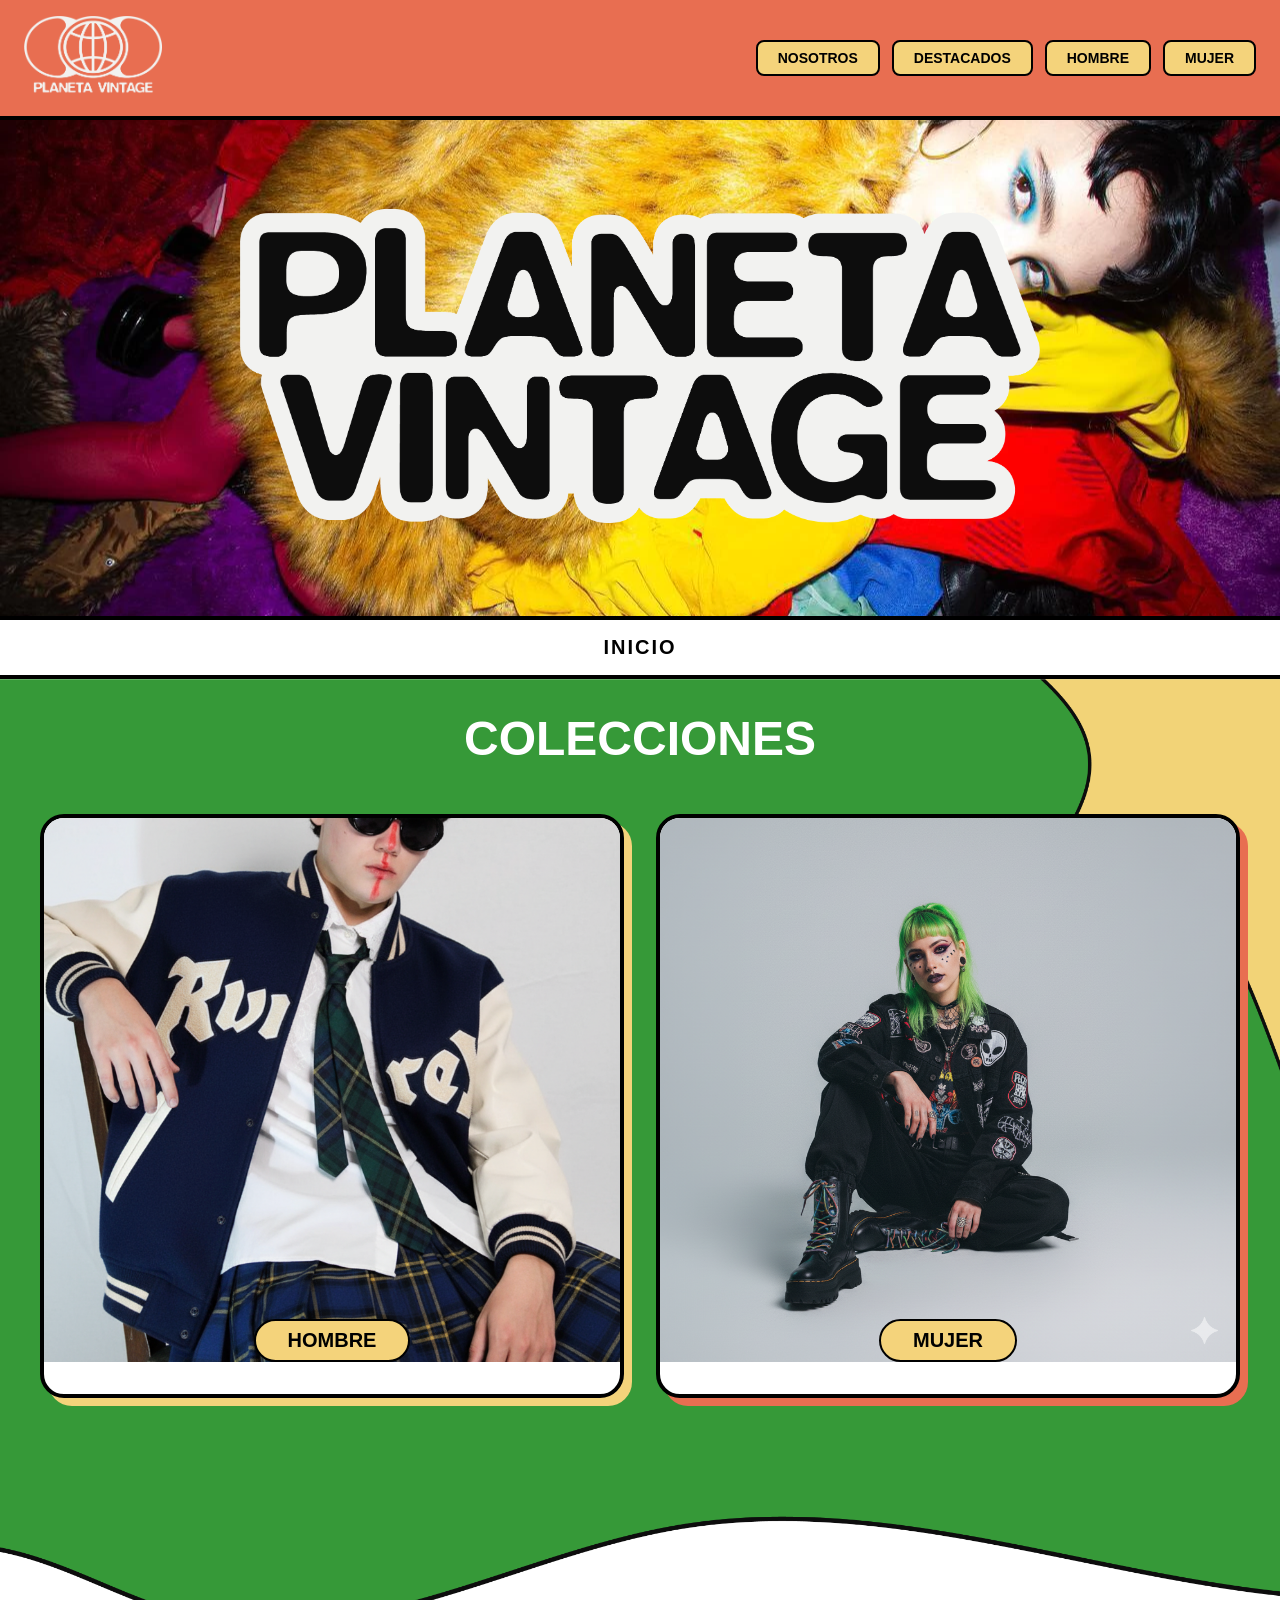
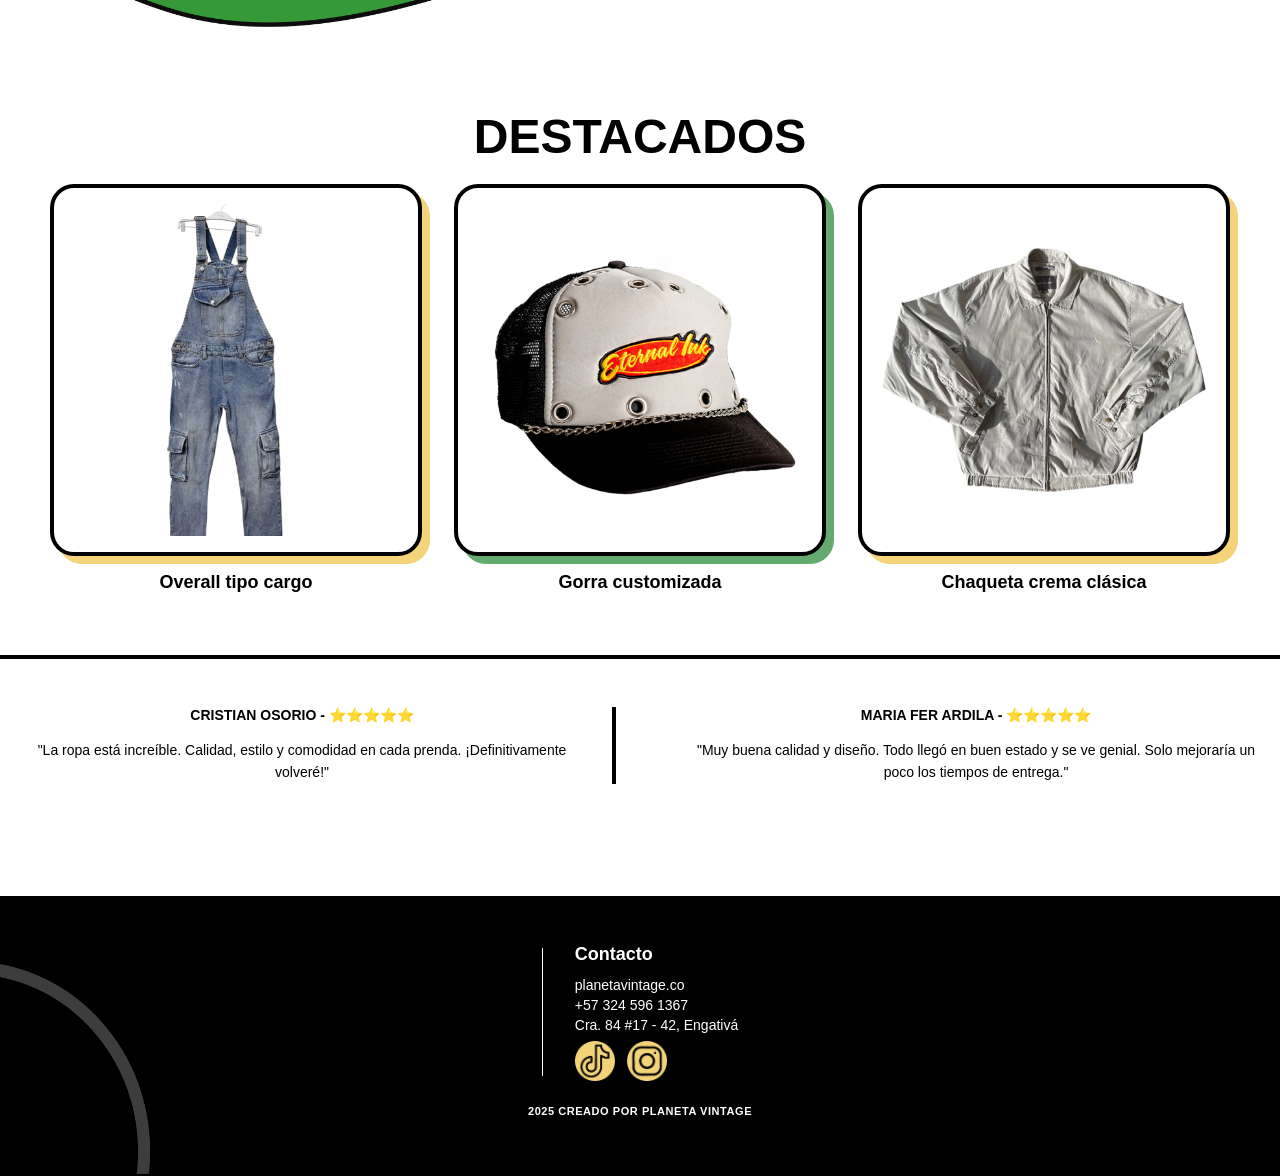
<file: index.html>
<!DOCTYPE html>
<html lang="es">
<head>
    <meta charset="UTF-8">
    <meta name="viewport" content="width=device-width, initial-scale=1.0">
    <title>Planeta Vintage - Moda Consciente</title>
    <link rel="stylesheet" href="estilos.css">
</head>
<body>
    <!-- Header -->
    <header class="header">
        <div class="container">
            <a href="index.html" class="logo">
                <img src="imagenes/logo-header.png" alt="Planeta Vintage">
            </a>
            <nav class="nav-desktop">
                <a href="nosotros.html" class="btn-menu">NOSOTROS</a>
                <a href="destacados.html" class="btn-menu">DESTACADOS</a>
                <a href="hombre.html" class="btn-menu">HOMBRE</a>
                <a href="mujer.html" class="btn-menu">MUJER</a>
            </nav>
            <button class="menu-mobile" onclick="toggleMenu()">☰</button>
        </div>
        <nav class="nav-mobile" id="navMobile">
            <a href="nosotros.html" class="btn-menu">NOSOTROS</a>
            <a href="destacados.html" class="btn-menu">DESTACADOS</a>
            <a href="hombre.html" class="btn-menu">HOMBRE</a>
            <a href="mujer.html" class="btn-menu">MUJER</a>
        </nav>
    </header>

    <!-- Hero Section -->
    <section class="hero">
        <div class="hero-content">
            <img src="imagenes/planeta-vintage-logo.png" alt="Planeta Vintage" class="hero-logo">
            <img src="imagenes/smiley-face.png" alt="Smiley" class="smiley-decoration">
            <img src="imagenes/laptop-hands.png" alt="Laptop" class="laptop-decoration">
        </div>
    </section>

    <!-- INICIO Button -->
    <div class="inicio-section">
        <button class="inicio-btn">INICIO</button>
    </div>

    <!-- Colecciones Section -->
    <section class="colecciones-section">
        <h2 class="section-title-white">COLECCIONES</h2>
        <div class="collection-grid">
            <a href="hombre.html" class="collection-card yellow-shadow">
                <img src="imagenes/hombre-vintage.png" alt="Colección Hombre">
                <span class="collection-label">HOMBRE</span>
            </a>
            <a href="mujer.html" class="collection-card orange-shadow">
                <img src="imagenes/mujer-vintage.png" alt="Colección Mujer">
                <span class="collection-label">MUJER</span>
            </a>
        </div>
    </section>

    <!-- Destacados Section -->
    <section class="destacados-section">
        <h2 class="section-title">DESTACADOS</h2>
        <div class="products-grid">
            <a href="producto.html?id=1" class="product-card">
                <div class="product-image yellow-shadow">
                    <img src="imagenes/overall-cargo-1.webp" alt="Overall tipo cargo">
                </div>
                <h3 class="product-name">Overall tipo cargo</h3>
            </a>
            <a href="producto.html?id=2" class="product-card">
                <div class="product-image green-shadow">
                    <img src="imagenes/gorra-customizada.webp" alt="Gorra customizada">
                </div>
                <h3 class="product-name">Gorra customizada</h3>
            </a>
            <a href="producto.html?id=3" class="product-card">
                <div class="product-image yellow-shadow">
                    <img src="imagenes/chaqueta-crema-1.png" alt="Chaqueta crema clásica">
                </div>
                <h3 class="product-name">Chaqueta crema clásica</h3>
            </a>
        </div>
    </section>

    <!-- Testimonials Section -->
    <section class="testimonials-section">
        <div class="testimonials-grid">
            <div class="testimonial">
                <p class="testimonial-name">CRISTIAN OSORIO - ⭐⭐⭐⭐⭐</p>
                <p class="testimonial-text">"La ropa está increíble. Calidad, estilo y comodidad en cada prenda. ¡Definitivamente volveré!"</p>
            </div>
            <div class="testimonial">
                <p class="testimonial-name">MARIA FER ARDILA - ⭐⭐⭐⭐⭐</p>
                <p class="testimonial-text">"Muy buena calidad y diseño. Todo llegó en buen estado y se ve genial. Solo mejoraría un poco los tiempos de entrega."</p>
            </div>
        </div>
    </section>

    <!-- Footer -->
    <footer class="footer">
        <div class="footer-content">
            <img src="imagenes/globe-icon.png" alt="Globe" class="globe-decoration">
            <div class="footer-info">
                <div class="divider-line"></div>
                <div class="contact-info">
                    <h3 class="footer-title">Contacto</h3>
                    <p>planetavintage.co</p>
                    <p>+57 324 596 1367</p>
                    <p>Cra. 84 #17 - 42, Engativá</p>
                    <div class="social-icons">
                        <img src="imagenes/tiktok-icon.png" alt="TikTok">
                        <img src="imagenes/instagram-icon.png" alt="Instagram">
                    </div>
                </div>
            </div>
            <div class="footer-copyright">
                2025 CREADO POR PLANETA VINTAGE
            </div>
        </div>
    </footer>

    <script src="scripts.js"></script>
</body>
</html>
</file>
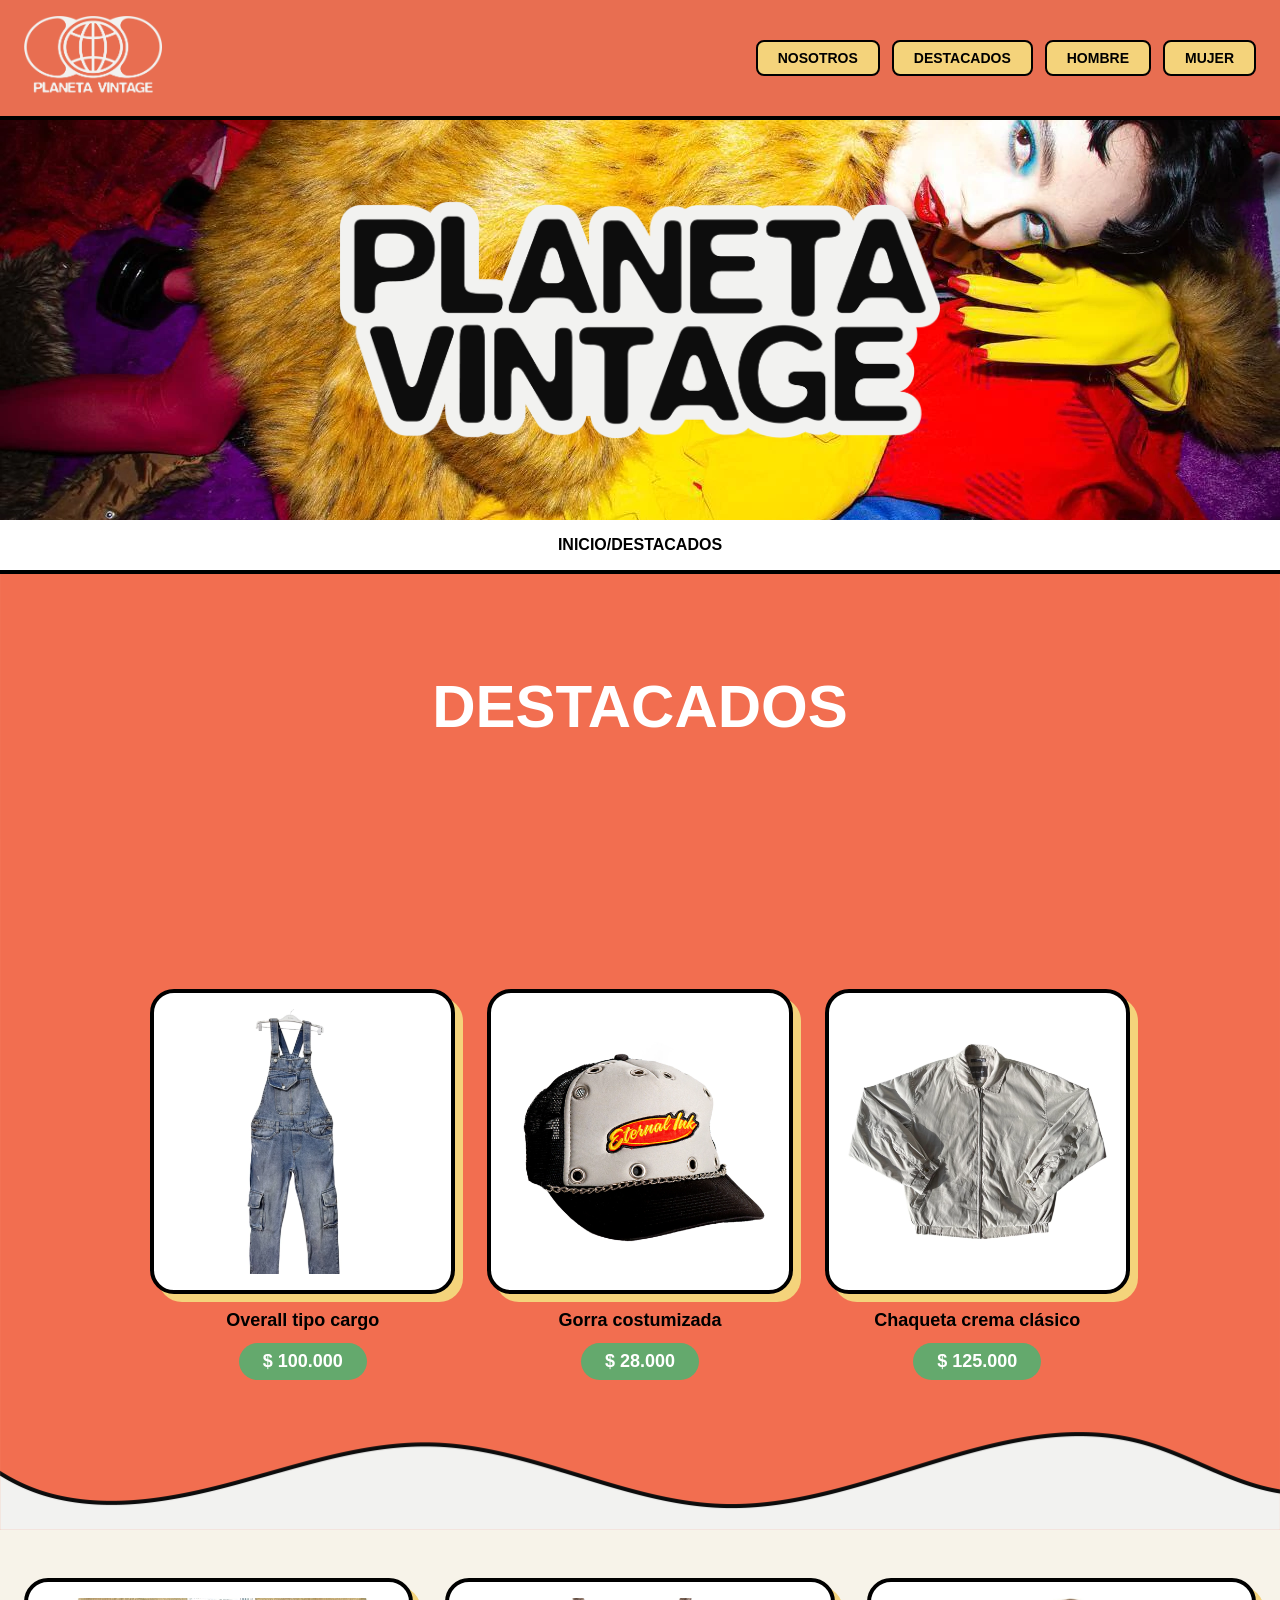
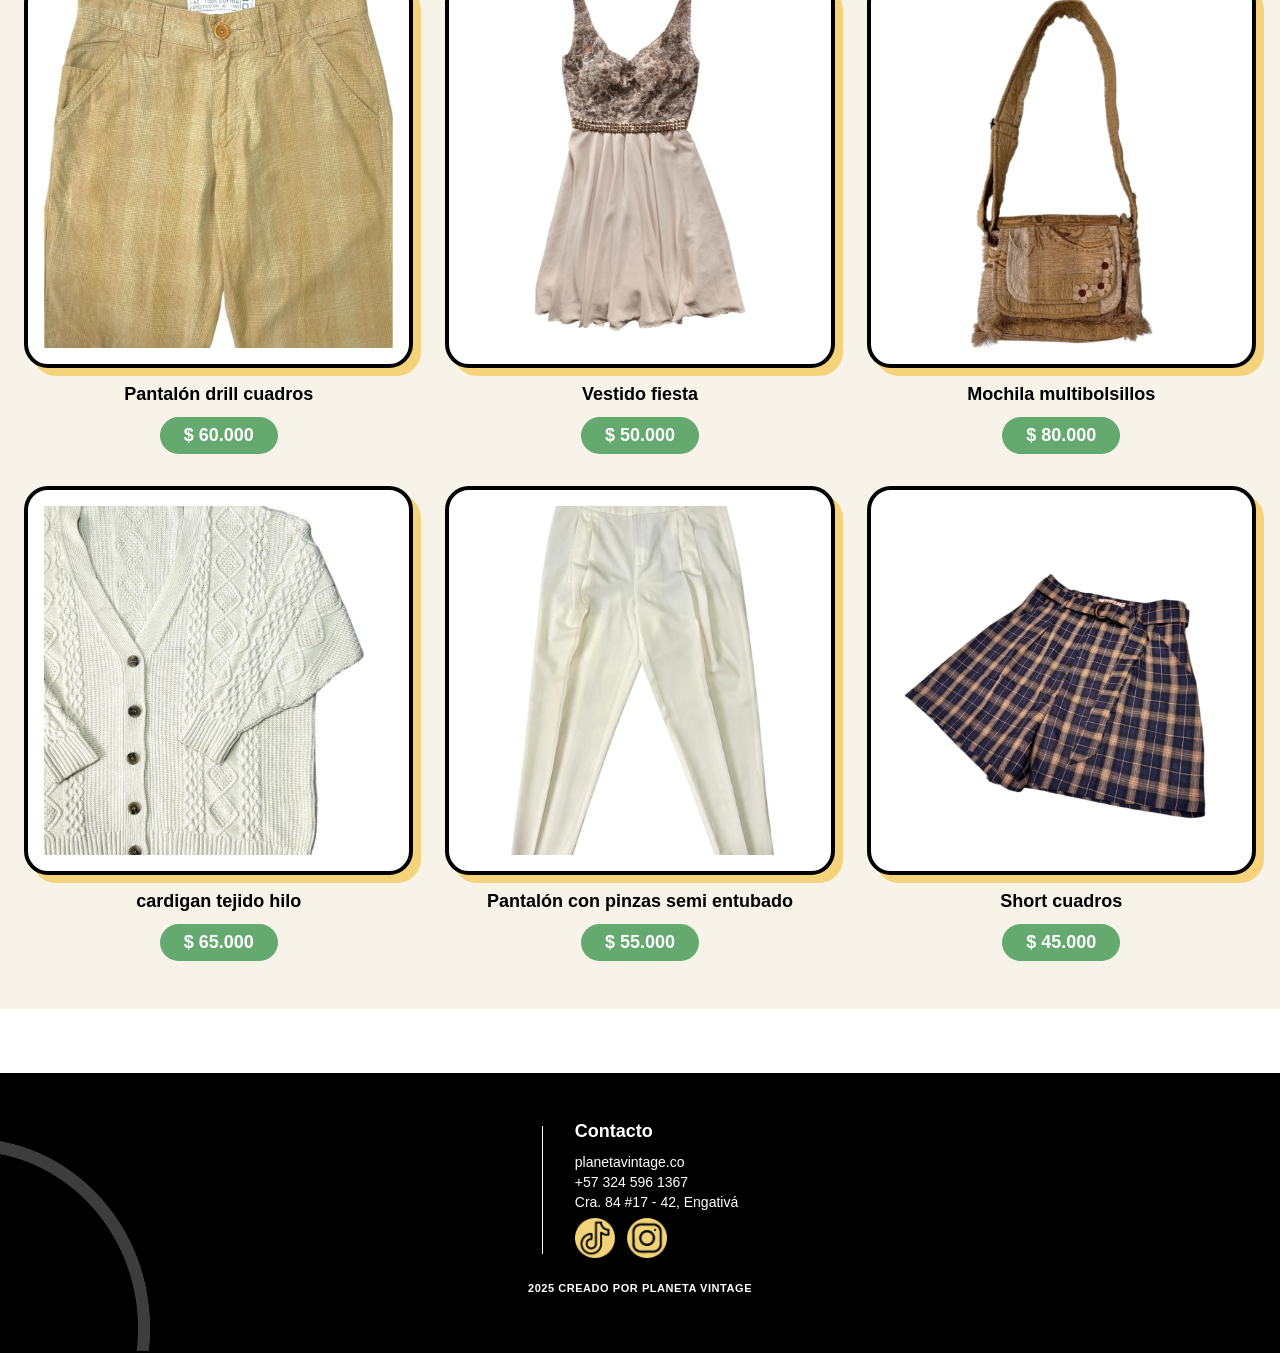
<file: destacados.html>
<!DOCTYPE html>
<html lang="es">
<head>
    <meta charset="UTF-8">
    <meta name="viewport" content="width=device-width, initial-scale=1.0">
    <title>Destacados - Planeta Vintage</title>
    <link rel="stylesheet" href="estilos.css">
</head>
<body>
    <!-- Header -->
    <header class="header">
        <div class="container">
            <a href="index.html" class="logo">
                <img src="imagenes/logo-header.png" alt="Planeta Vintage">
            </a>
            <nav class="nav-desktop">
                <a href="nosotros.html" class="btn-menu">NOSOTROS</a>
                <a href="destacados.html" class="btn-menu">DESTACADOS</a>
                <a href="hombre.html" class="btn-menu">HOMBRE</a>
                <a href="mujer.html" class="btn-menu">MUJER</a>
            </nav>
            <button class="menu-mobile" onclick="toggleMenu()">☰</button>
        </div>
        <nav class="nav-mobile" id="navMobile">
            <a href="nosotros.html" class="btn-menu">NOSOTROS</a>
            <a href="destacados.html" class="btn-menu">DESTACADOS</a>
            <a href="hombre.html" class="btn-menu">HOMBRE</a>
            <a href="mujer.html" class="btn-menu">MUJER</a>
        </nav>
    </header>

    <!-- Hero Section -->
    <section class="hero-featured">
        <img src="imagenes/hero-destacados.webp" alt="Planeta Vintage">
        <img src="imagenes/logo-planeta-vintage.png" alt="Planeta Vintage Logo" class="hero-logo-overlay">
    </section>

    <!-- Breadcrumb -->
    <div class="breadcrumb">
        <p>INICIO/DESTACADOS</p>
    </div>

    <!-- Red Wave Section -->
    <section class="red-wave-section">
        <h1 class="main-title">DESTACADOS</h1>
    </section>

    <!-- Products Grid First 3 -->
    <section class="featured-products-coral">
        <div class="products-grid">
            <a href="producto.html?id=1" class="product-card">
                <div class="product-image yellow-shadow">
                    <img src="imagenes/overall-cargo.webp" alt="Overall tipo cargo">
                </div>
                <h3 class="product-name">Overall tipo cargo</h3>
                <div class="price-tag">$ 100.000</div>
            </a>
            <a href="producto.html?id=2" class="product-card">
                <div class="product-image yellow-shadow">
                    <img src="imagenes/gorra-customizada.webp" alt="Gorra costumizada">
                </div>
                <h3 class="product-name">Gorra costumizada</h3>
                <div class="price-tag">$ 28.000</div>
            </a>
            <a href="producto.html?id=3" class="product-card">
                <div class="product-image yellow-shadow">
                    <img src="imagenes/chaqueta-bomber.webp" alt="Chaqueta crema clásico">
                </div>
                <h3 class="product-name">Chaqueta crema clásico</h3>
                <div class="price-tag">$ 125.000</div>
            </a>
        </div>
    </section>

    <!-- Products Grid Remaining -->
    <section class="products-section">
        <div class="products-grid">
            <a href="producto.html?id=4" class="product-card">
                <div class="product-image yellow-shadow">
                    <img src="imagenes/drill-cuadros-1.webp" alt="Pantalón drill cuadros">
                </div>
                <h3 class="product-name">Pantalón drill cuadros</h3>
                <div class="price-tag">$ 60.000</div>
            </a>
            <a href="producto.html?id=5" class="product-card">
                <div class="product-image yellow-shadow">
                    <img src="imagenes/vestido-fiesta-1.webp" alt="Vestido fiesta">
                </div>
                <h3 class="product-name">Vestido fiesta</h3>
                <div class="price-tag">$ 50.000</div>
            </a>
            <a href="producto.html?id=6" class="product-card">
                <div class="product-image yellow-shadow">
                    <img src="imagenes/bolso-multibolsillos-1.webp" alt="Mochila multibolsillos">
                </div>
                <h3 class="product-name">Mochila multibolsillos</h3>
                <div class="price-tag">$ 80.000</div>
            </a>
            <a href="producto.html?id=7" class="product-card">
                <div class="product-image yellow-shadow">
                    <img src="imagenes/cardigan-blanco-1.webp" alt="cardigan tejido hilo">
                </div>
                <h3 class="product-name">cardigan tejido hilo</h3>
                <div class="price-tag">$ 65.000</div>
            </a>
            <a href="producto.html?id=8" class="product-card">
                <div class="product-image yellow-shadow">
                    <img src="imagenes/pantalon-pinzas-1.webp" alt="Pantalón con pinzas semi entubado">
                </div>
                <h3 class="product-name">Pantalón con pinzas semi entubado</h3>
                <div class="price-tag">$ 55.000</div>
            </a>
            <a href="producto.html?id=9" class="product-card">
                <div class="product-image yellow-shadow">
                    <img src="imagenes/short-cuadros-1.webp" alt="Short cuadros">
                </div>
                <h3 class="product-name">Short cuadros</h3>
                <div class="price-tag">$ 45.000</div>
            </a>
        </div>
    </section>

    <!-- Footer -->
    <footer class="footer">
        <div class="footer-content">
            <img src="imagenes/globe-icon.png" alt="Globe" class="globe-decoration">
            <div class="footer-info">
                <div class="divider-line"></div>
                <div class="contact-info">
                    <h3 class="footer-title">Contacto</h3>
                    <p>planetavintage.co</p>
                    <p>+57 324 596 1367</p>
                    <p>Cra. 84 #17 - 42, Engativá</p>
                    <div class="social-icons">
                        <img src="imagenes/tiktok-icon.png" alt="TikTok">
                        <img src="imagenes/instagram-icon.png" alt="Instagram">
                    </div>
                </div>
            </div>
            <div class="footer-copyright">
                2025 CREADO POR PLANETA VINTAGE
            </div>
        </div>
    </footer>

    <script src="scripts.js"></script>
</body>
</html>
</file>
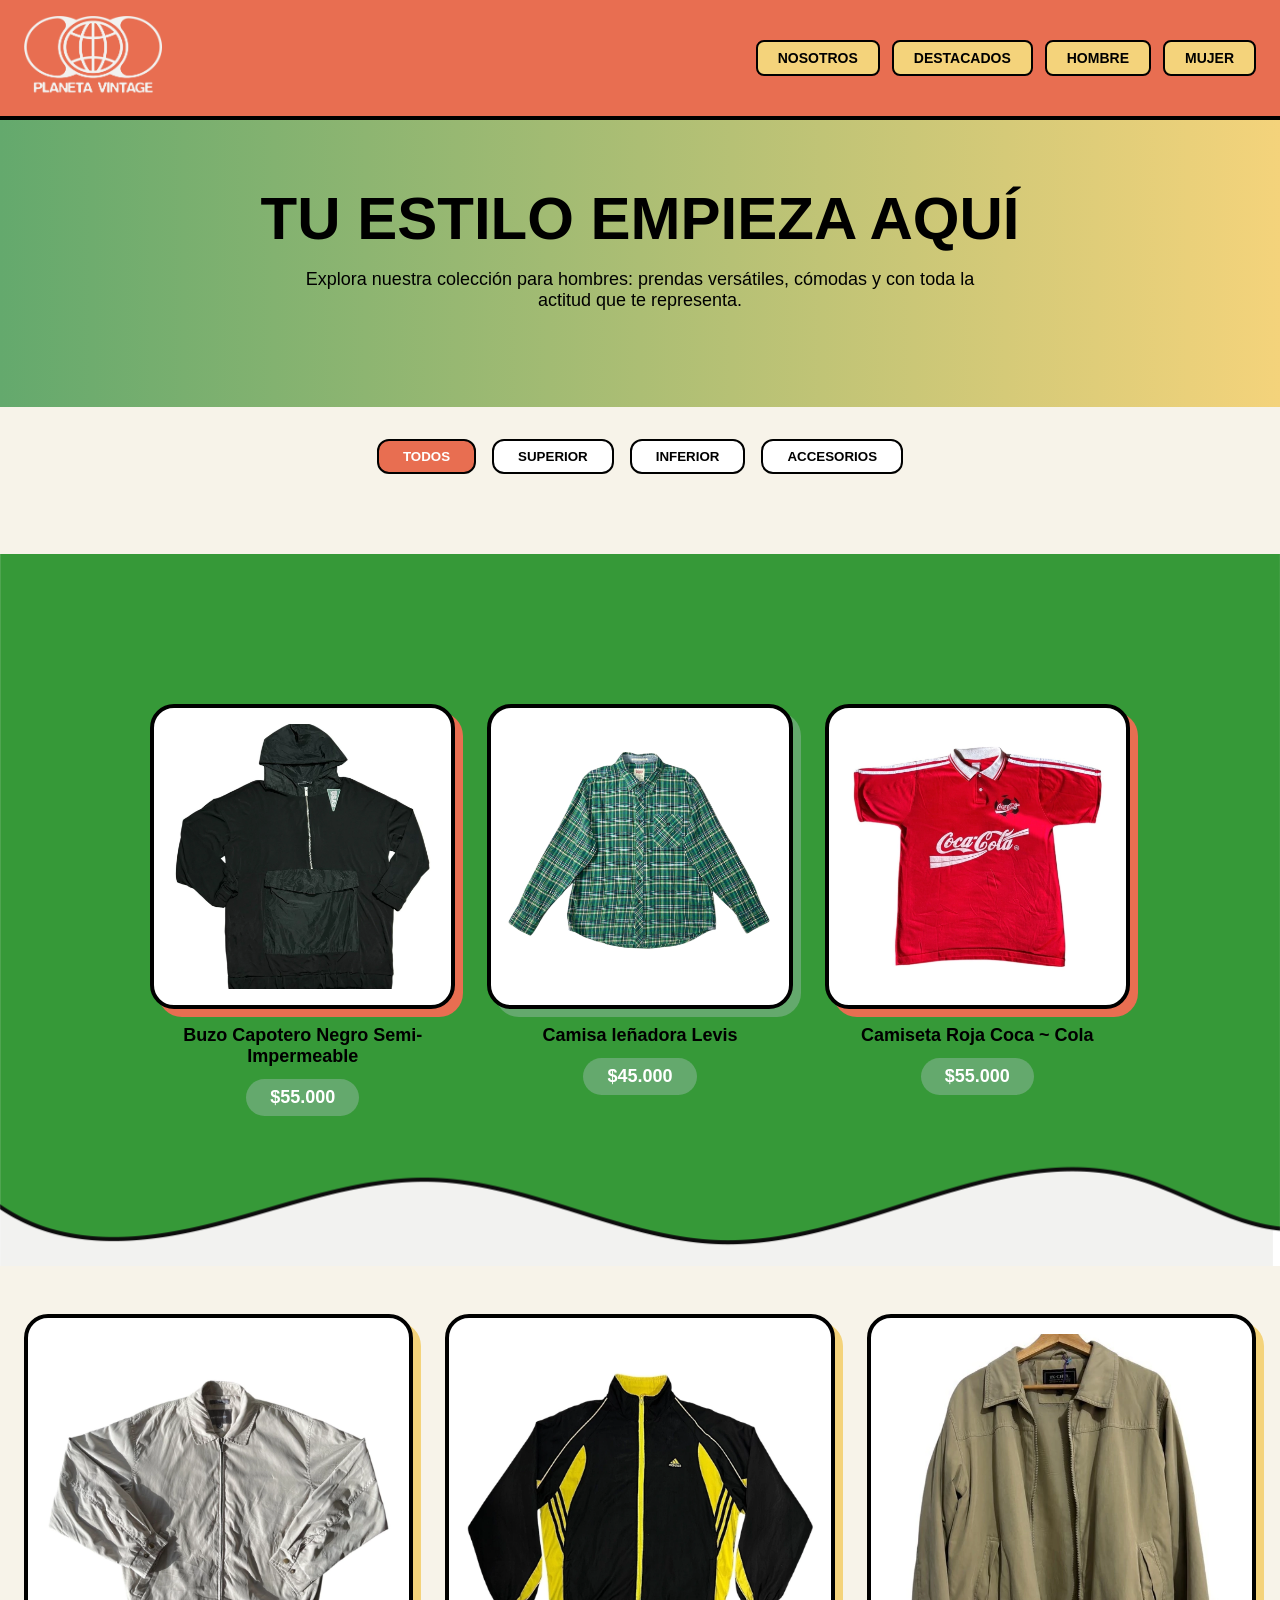
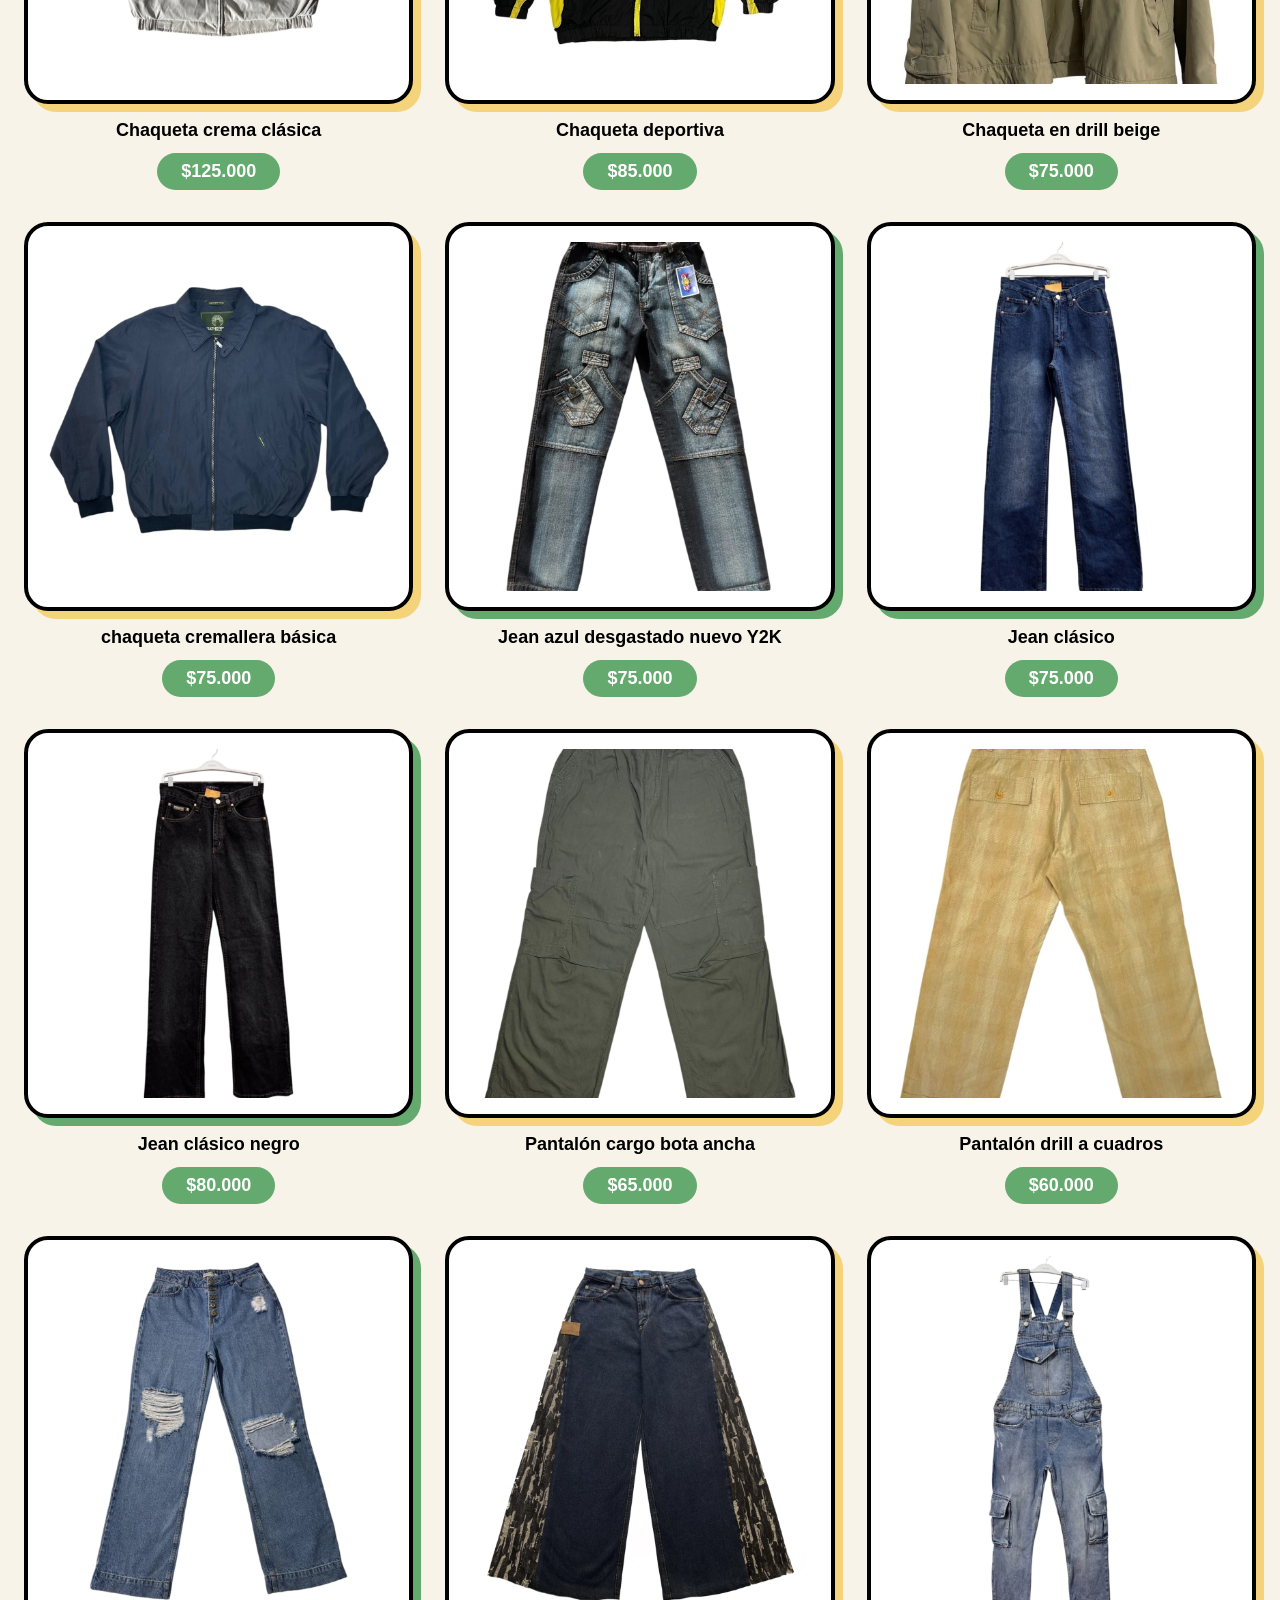
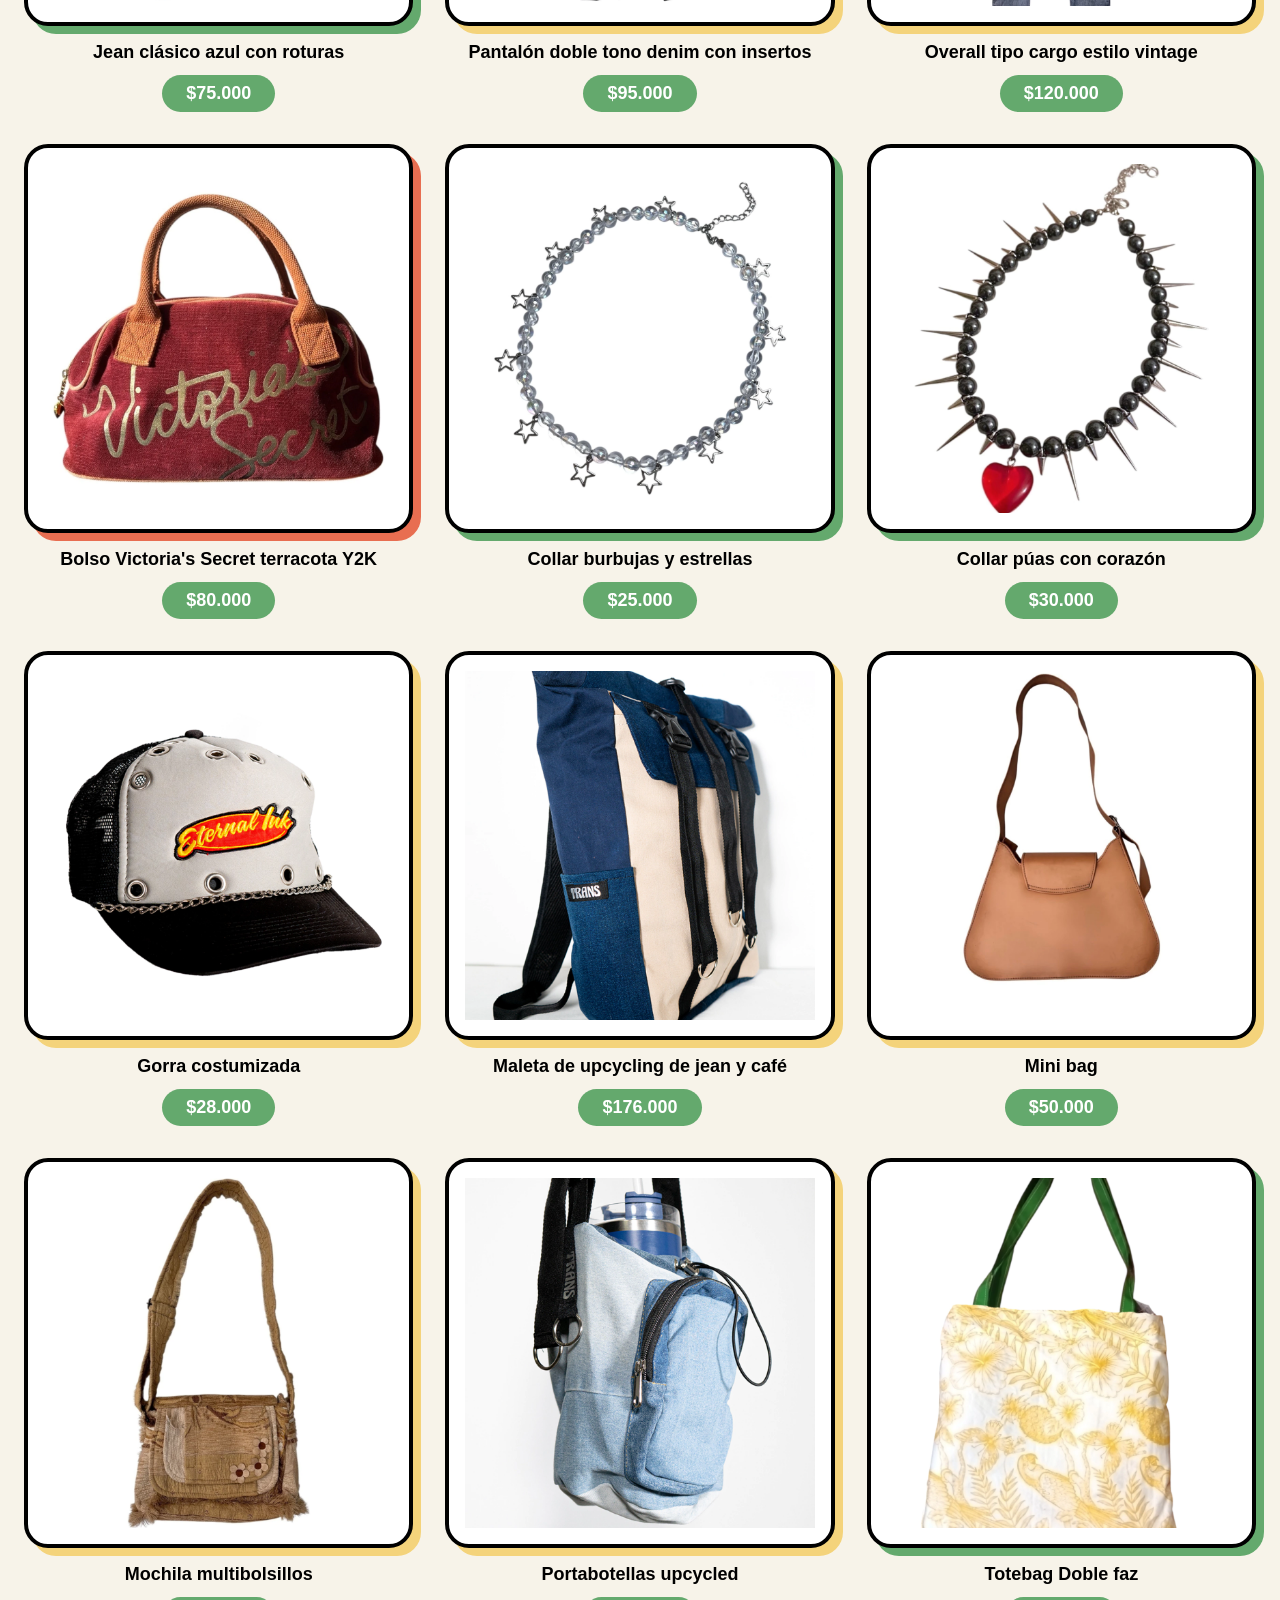
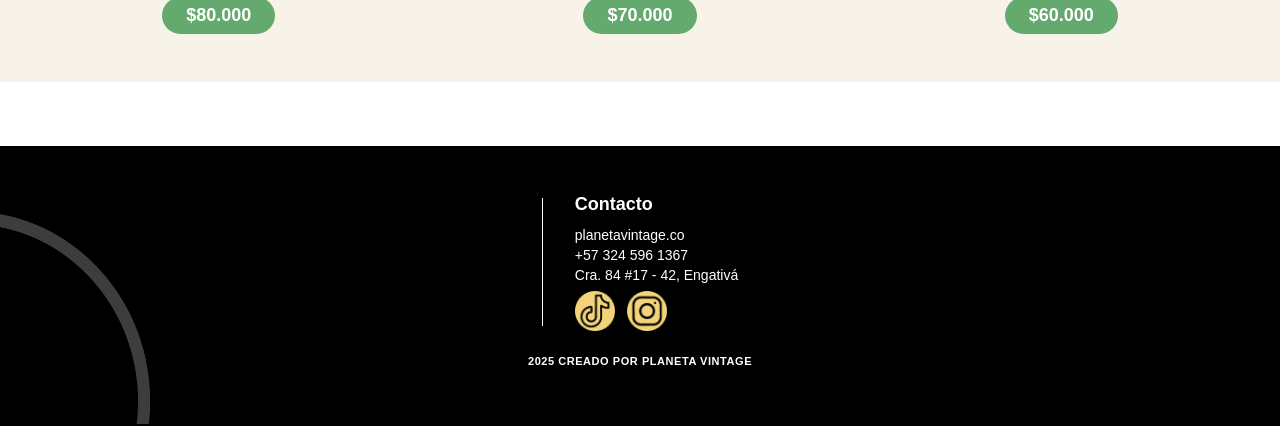
<file: hombre.html>
<!DOCTYPE html>
<html lang="es">
<head>
    <meta charset="UTF-8">
    <meta name="viewport" content="width=device-width, initial-scale=1.0">
    <title>Hombre - Planeta Vintage</title>
    <link rel="stylesheet" href="estilos.css">
</head>
<body>
    <!-- Header -->
    <header class="header">
        <div class="container">
            <a href="index.html" class="logo">
                <img src="imagenes/logo-header.png" alt="Planeta Vintage">
            </a>
            <nav class="nav-desktop">
                <a href="nosotros.html" class="btn-menu">NOSOTROS</a>
                <a href="destacados.html" class="btn-menu">DESTACADOS</a>
                <a href="hombre.html" class="btn-menu">HOMBRE</a>
                <a href="mujer.html" class="btn-menu">MUJER</a>
            </nav>
            <button class="menu-mobile" onclick="toggleMenu()">☰</button>
        </div>
        <nav class="nav-mobile" id="navMobile">
            <a href="nosotros.html" class="btn-menu">NOSOTROS</a>
            <a href="destacados.html" class="btn-menu">DESTACADOS</a>
            <a href="hombre.html" class="btn-menu">HOMBRE</a>
            <a href="mujer.html" class="btn-menu">MUJER</a>
        </nav>
    </header>

    <!-- Hero Section -->
    <section class="hero-category green-yellow-gradient">
        <h1 class="category-title">TU ESTILO EMPIEZA AQUÍ</h1>
        <p class="category-description">Explora nuestra colección para hombres: prendas versátiles, cómodas y con toda la actitud que te representa.</p>
    </section>

    <!-- Categories Filter -->
    <section class="categories-section">
        <div class="categories-filter">
            <button class="category-btn active" onclick="filterCategory('all')">TODOS</button>
            <button class="category-btn" onclick="filterCategory('superior')">SUPERIOR</button>
            <button class="category-btn" onclick="filterCategory('inferior')">INFERIOR</button>
            <button class="category-btn" onclick="filterCategory('accesorios')">ACCESORIOS</button>
        </div>
    </section>

    <!-- Featured Products with Green Wave Background -->
    <section class="featured-products-wave green-wave">
        <div class="products-grid">
            <a href="producto.html?id=1" class="product-card" data-category="superior">
                <div class="product-image orange-shadow">
                    <img src="imagenes/buzo-negro-1.webp" alt="Buzo Capotero Negro Semi-Impermeable">
                </div>
                <h3 class="product-name">Buzo Capotero Negro Semi-Impermeable</h3>
                <div class="price-tag">$55.000</div>
            </a>
            <a href="producto.html?id=2" class="product-card" data-category="superior">
                <div class="product-image green-shadow">
                    <img src="imagenes/camisa-lenadora-1.webp" alt="Camisa leñadora Levis">
                </div>
                <h3 class="product-name">Camisa leñadora Levis</h3>
                <div class="price-tag">$45.000</div>
            </a>
            <a href="producto.html?id=3" class="product-card" data-category="superior">
                <div class="product-image orange-shadow">
                    <img src="imagenes/camiseta-coca-cola-1.webp" alt="Camiseta Roja Coca ~ Cola">
                </div>
                <h3 class="product-name">Camiseta Roja Coca ~ Cola</h3>
                <div class="price-tag">$55.000</div>
            </a>
        </div>
    </section>

    <!-- Remaining Products -->
    <section class="products-section">
        <div class="products-grid">
            <!-- Prendas Superiores -->
            <a href="producto.html?id=4" class="product-card" data-category="superior">
                <div class="product-image yellow-shadow">
                    <img src="imagenes/chaqueta-crema-clasica.webp" alt="Chaqueta crema clásica">
                </div>
                <h3 class="product-name">Chaqueta crema clásica</h3>
                <div class="price-tag">$125.000</div>
            </a>
            <a href="producto.html?id=5" class="product-card" data-category="superior">
                <div class="product-image yellow-shadow">
                    <img src="imagenes/chaqueta-deportiva-adidas.webp" alt="Chaqueta deportiva">
                </div>
                <h3 class="product-name">Chaqueta deportiva</h3>
                <div class="price-tag">$85.000</div>
            </a>
            <a href="producto.html?id=6" class="product-card" data-category="superior">
                <div class="product-image yellow-shadow">
                    <img src="imagenes/chaqueta-drill-beige.webp" alt="Chaqueta en drill beige">
                </div>
                <h3 class="product-name">Chaqueta en drill beige</h3>
                <div class="price-tag">$75.000</div>
            </a>
            <a href="producto.html?id=7" class="product-card" data-category="superior">
                <div class="product-image yellow-shadow">
                    <img src="imagenes/chaqueta-cremallera-basica.webp" alt="chaqueta cremallera básica">
                </div>
                <h3 class="product-name">chaqueta cremallera básica</h3>
                <div class="price-tag">$75.000</div>
            </a>

            <!-- Prendas Inferiores -->
            <a href="producto.html?id=11" class="product-card" data-category="inferior">
                <div class="product-image green-shadow">
                    <img src="imagenes/jean-azul-desgastado.webp" alt="Jean azul desgastado nuevo Y2K">
                </div>
                <h3 class="product-name">Jean azul desgastado nuevo Y2K</h3>
                <div class="price-tag">$75.000</div>
            </a>
            <a href="producto.html?id=12" class="product-card" data-category="inferior">
                <div class="product-image green-shadow">
                    <img src="imagenes/jean-clasico-azul.webp" alt="Jean clásico">
                </div>
                <h3 class="product-name">Jean clásico</h3>
                <div class="price-tag">$75.000</div>
            </a>
            <a href="producto.html?id=13" class="product-card" data-category="inferior">
                <div class="product-image green-shadow">
                    <img src="imagenes/jean-clasico-negro.webp" alt="Jean clásico negro">
                </div>
                <h3 class="product-name">Jean clásico negro</h3>
                <div class="price-tag">$80.000</div>
            </a>
            <a href="producto.html?id=14" class="product-card" data-category="inferior">
                <div class="product-image yellow-shadow">
                    <img src="imagenes/cargo-bota-ancha.webp" alt="Pantalón cargo bota ancha">
                </div>
                <h3 class="product-name">Pantalón cargo bota ancha</h3>
                <div class="price-tag">$65.000</div>
            </a>
            <a href="producto.html?id=15" class="product-card" data-category="inferior">
                <div class="product-image yellow-shadow">
                    <img src="imagenes/pantalon-drill-cuadros.webp" alt="Pantalón drill a cuadros">
                </div>
                <h3 class="product-name">Pantalón drill a cuadros</h3>
                <div class="price-tag">$60.000</div>
            </a>
            <a href="producto.html?id=16" class="product-card" data-category="inferior">
                <div class="product-image green-shadow">
                    <img src="imagenes/jean clasico azul con roturas.webp" alt="Jean clásico azul con roturas">
                </div>
                <h3 class="product-name">Jean clásico azul con roturas</h3>
                <div class="price-tag">$75.000</div>
            </a>
            <a href="producto.html?id=17" class="product-card" data-category="inferior">
                <div class="product-image yellow-shadow">
                    <img src="imagenes/pantalon-doble-tono.webp" alt="Pantalón doble tono denim con insertos">
                </div>
                <h3 class="product-name">Pantalón doble tono denim con insertos</h3>
                <div class="price-tag">$95.000</div>
            </a>
            <a href="producto.html?id=18" class="product-card" data-category="inferior">
                <div class="product-image yellow-shadow">
                    <img src="imagenes/overall-tipo-cargo.webp" alt="Overall tipo cargo estilo vintage">
                </div>
                <h3 class="product-name">Overall tipo cargo estilo vintage</h3>
                <div class="price-tag">$120.000</div>
            </a>

            <!-- Accesorios -->
            <a href="producto.html?id=21" class="product-card" data-category="accesorios">
                <div class="product-image orange-shadow">
                    <img src="imagenes/Bolso Victoria (1).webp" alt="Bolso Victoria's Secret terracota Y2K">
                </div>
                <h3 class="product-name">Bolso Victoria's Secret terracota Y2K</h3>
                <div class="price-tag">$80.000</div>
            </a>
            <a href="producto.html?id=22" class="product-card" data-category="accesorios">
                <div class="product-image green-shadow">
                    <img src="imagenes/Collar burbujas (1).webp" alt="Collar burbujas y estrellas">
                </div>
                <h3 class="product-name">Collar burbujas y estrellas</h3>
                <div class="price-tag">$25.000</div>
            </a>
            <a href="producto.html?id=23" class="product-card" data-category="accesorios">
                <div class="product-image green-shadow">
                    <img src="imagenes/Collar puas corazon (1).webp" alt="Collar púas con corazón">
                </div>
                <h3 class="product-name">Collar púas con corazón</h3>
                <div class="price-tag">$30.000</div>
            </a>
            <a href="producto.html?id=24" class="product-card" data-category="accesorios">
                <div class="product-image yellow-shadow">
                    <img src="imagenes/gorra-customizada.webp" alt="Gorra costumizada">
                </div>
                <h3 class="product-name">Gorra costumizada</h3>
                <div class="price-tag">$28.000</div>
            </a>
            <a href="producto.html?id=25" class="product-card" data-category="accesorios">
                <div class="product-image yellow-shadow">
                    <img src="imagenes/Maleta de upcyciling (1).webp" alt="Maleta de upcycling de jean y café">
                </div>
                <h3 class="product-name">Maleta de upcycling de jean y café</h3>
                <div class="price-tag">$176.000</div>
            </a>
            <a href="producto.html?id=26" class="product-card" data-category="accesorios">
                <div class="product-image yellow-shadow">
                    <img src="imagenes/Mini bang (1).webp" alt="Mini bag">
                </div>
                <h3 class="product-name">Mini bag</h3>
                <div class="price-tag">$50.000</div>
            </a>
            <a href="producto.html?id=27" class="product-card" data-category="accesorios">
                <div class="product-image yellow-shadow">
                    <img src="imagenes/Mochila multibolsillos (1).webp"Mochila multibolsillos">
                </div>
                <h3 class="product-name">Mochila multibolsillos</h3>
                <div class="price-tag">$80.000</div>
            </a>
            <a href="producto.html?id=28" class="product-card" data-category="accesorios">
                <div class="product-image yellow-shadow">
                    <img src="imagenes/Portabotellas upcyled (1).webp" alt="Portabotellas upcycled">
                </div>
                <h3 class="product-name">Portabotellas upcycled</h3>
                <div class="price-tag">$70.000</div>
            </a>
            <a href="producto.html?id=29" class="product-card" data-category="accesorios">
                <div class="product-image green-shadow">
                    <img src="imagenes/Totebag Doble Faz (1).webp" alt="Totebag Doble faz">
                </div>
                <h3 class="product-name">Totebag Doble faz</h3>
                <div class="price-tag">$60.000</div>
            </a>
        </div>
    </section>

    <!-- Footer -->
    <footer class="footer">
        <div class="footer-content">
            <img src="imagenes/globe-icon.png" alt="Globe" class="globe-decoration">
            <div class="footer-info">
                <div class="divider-line"></div>
                <div class="contact-info">
                    <h3 class="footer-title">Contacto</h3>
                    <p>planetavintage.co</p>
                    <p>+57 324 596 1367</p>
                    <p>Cra. 84 #17 - 42, Engativá</p>
                    <div class="social-icons">
                        <img src="imagenes/tiktok-icon.png" alt="TikTok">
                        <img src="imagenes/instagram-icon.png" alt="Instagram">
                    </div>
                </div>
            </div>
            <div class="footer-copyright">
                2025 CREADO POR PLANETA VINTAGE
            </div>
        </div>
    </footer>

    <script src="scripts.js"></script>
</body>
</html>
</file>
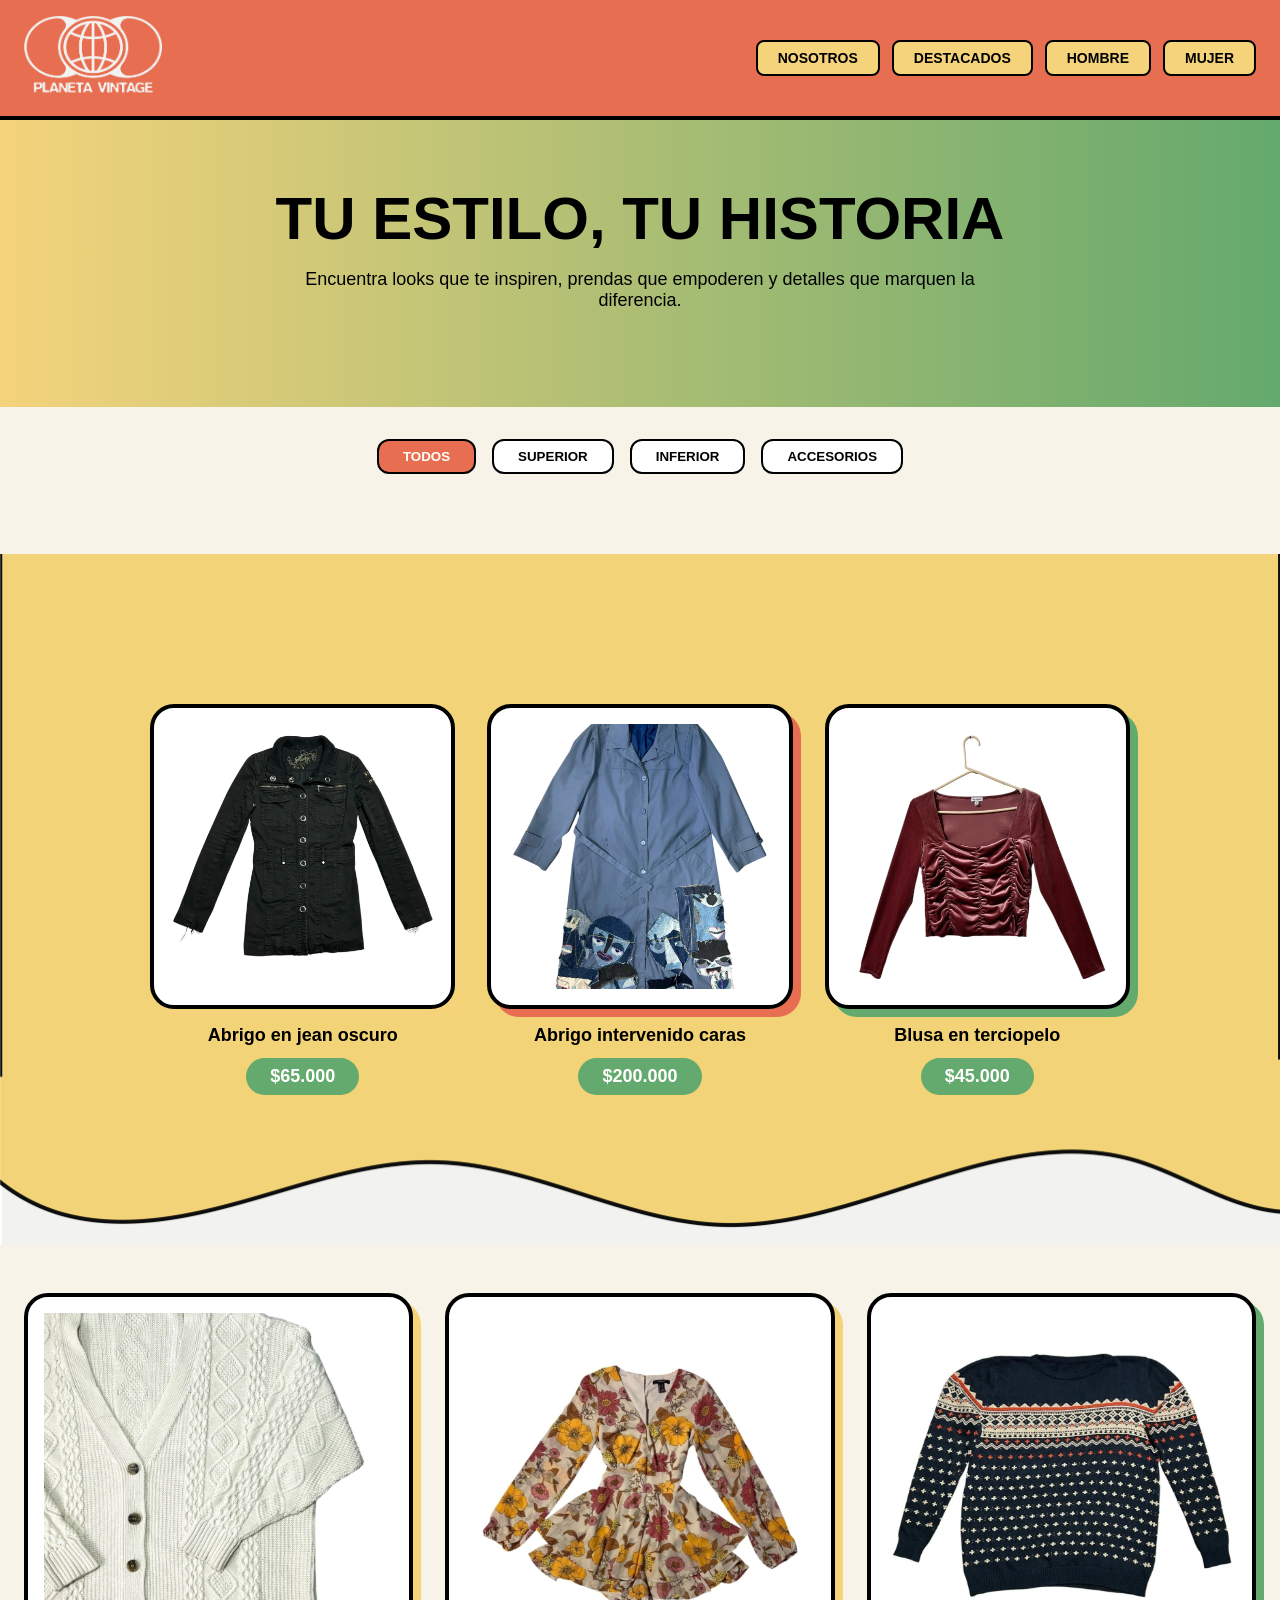
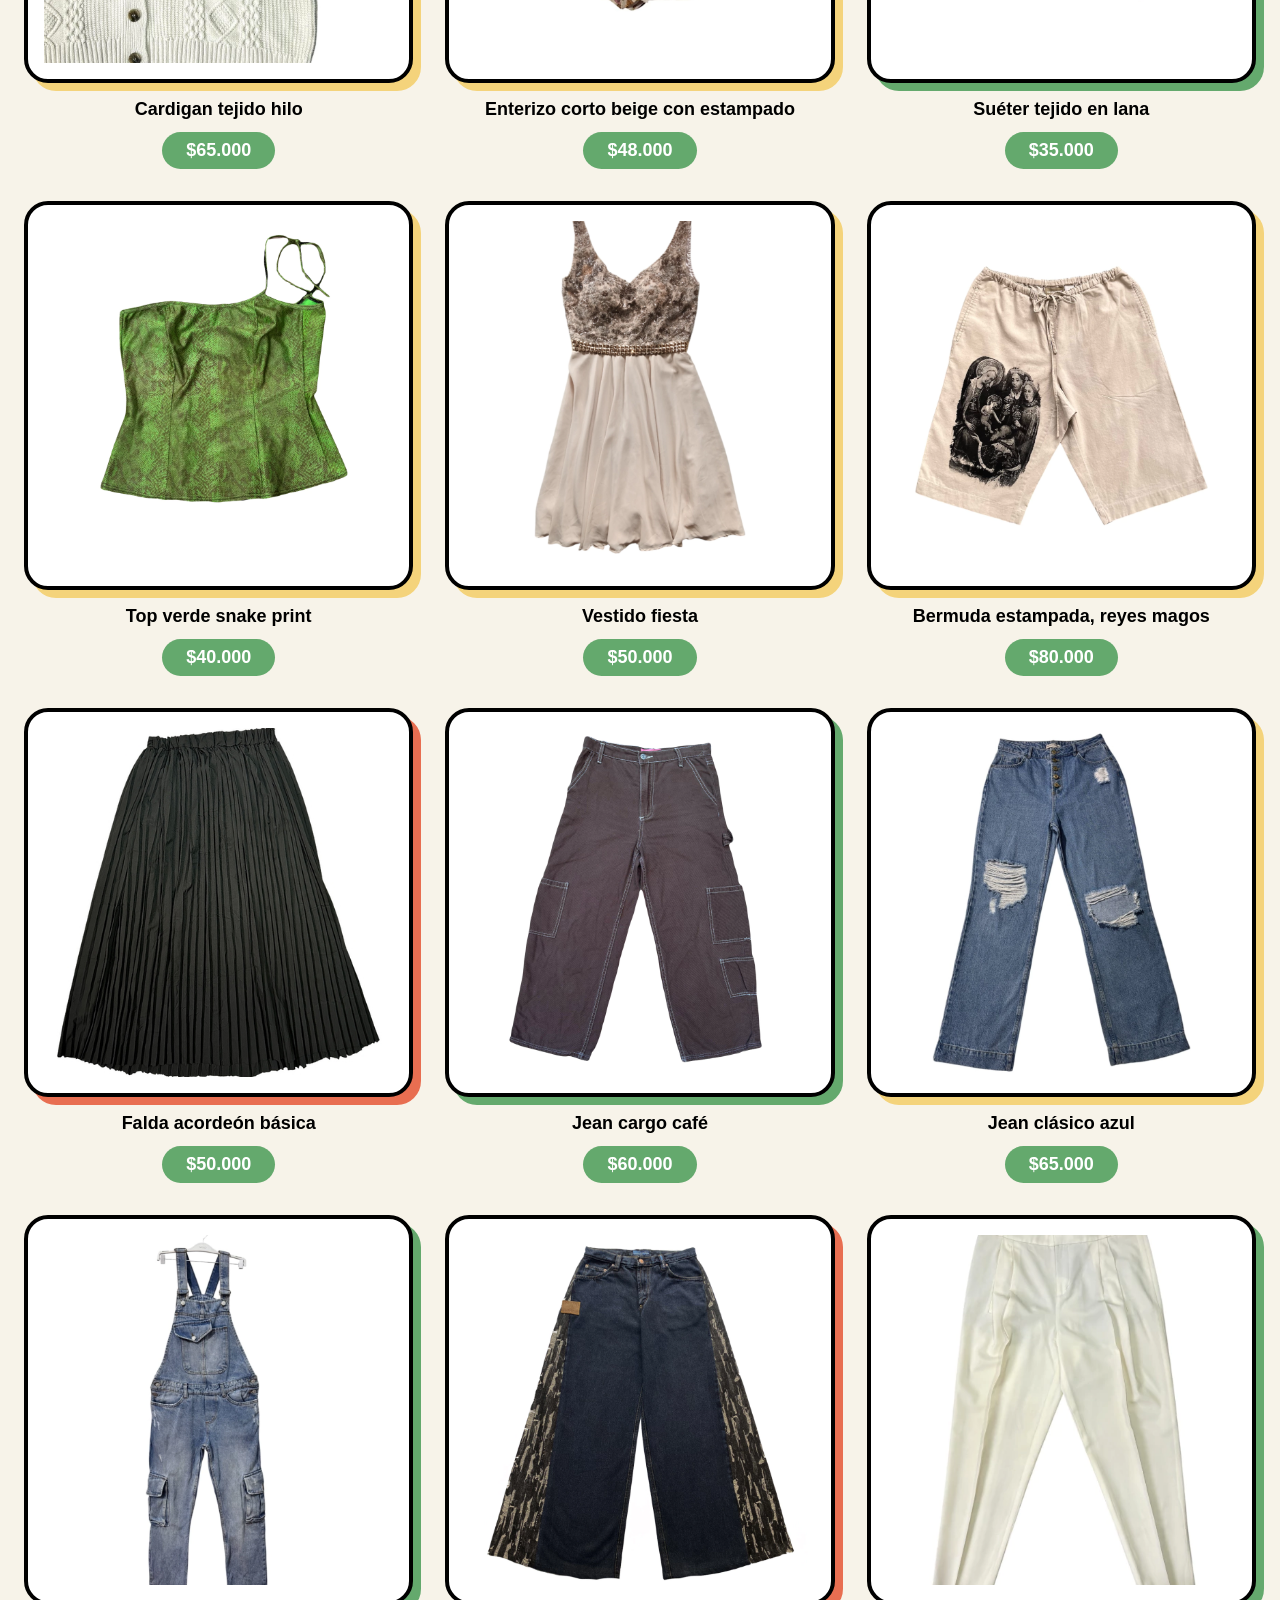
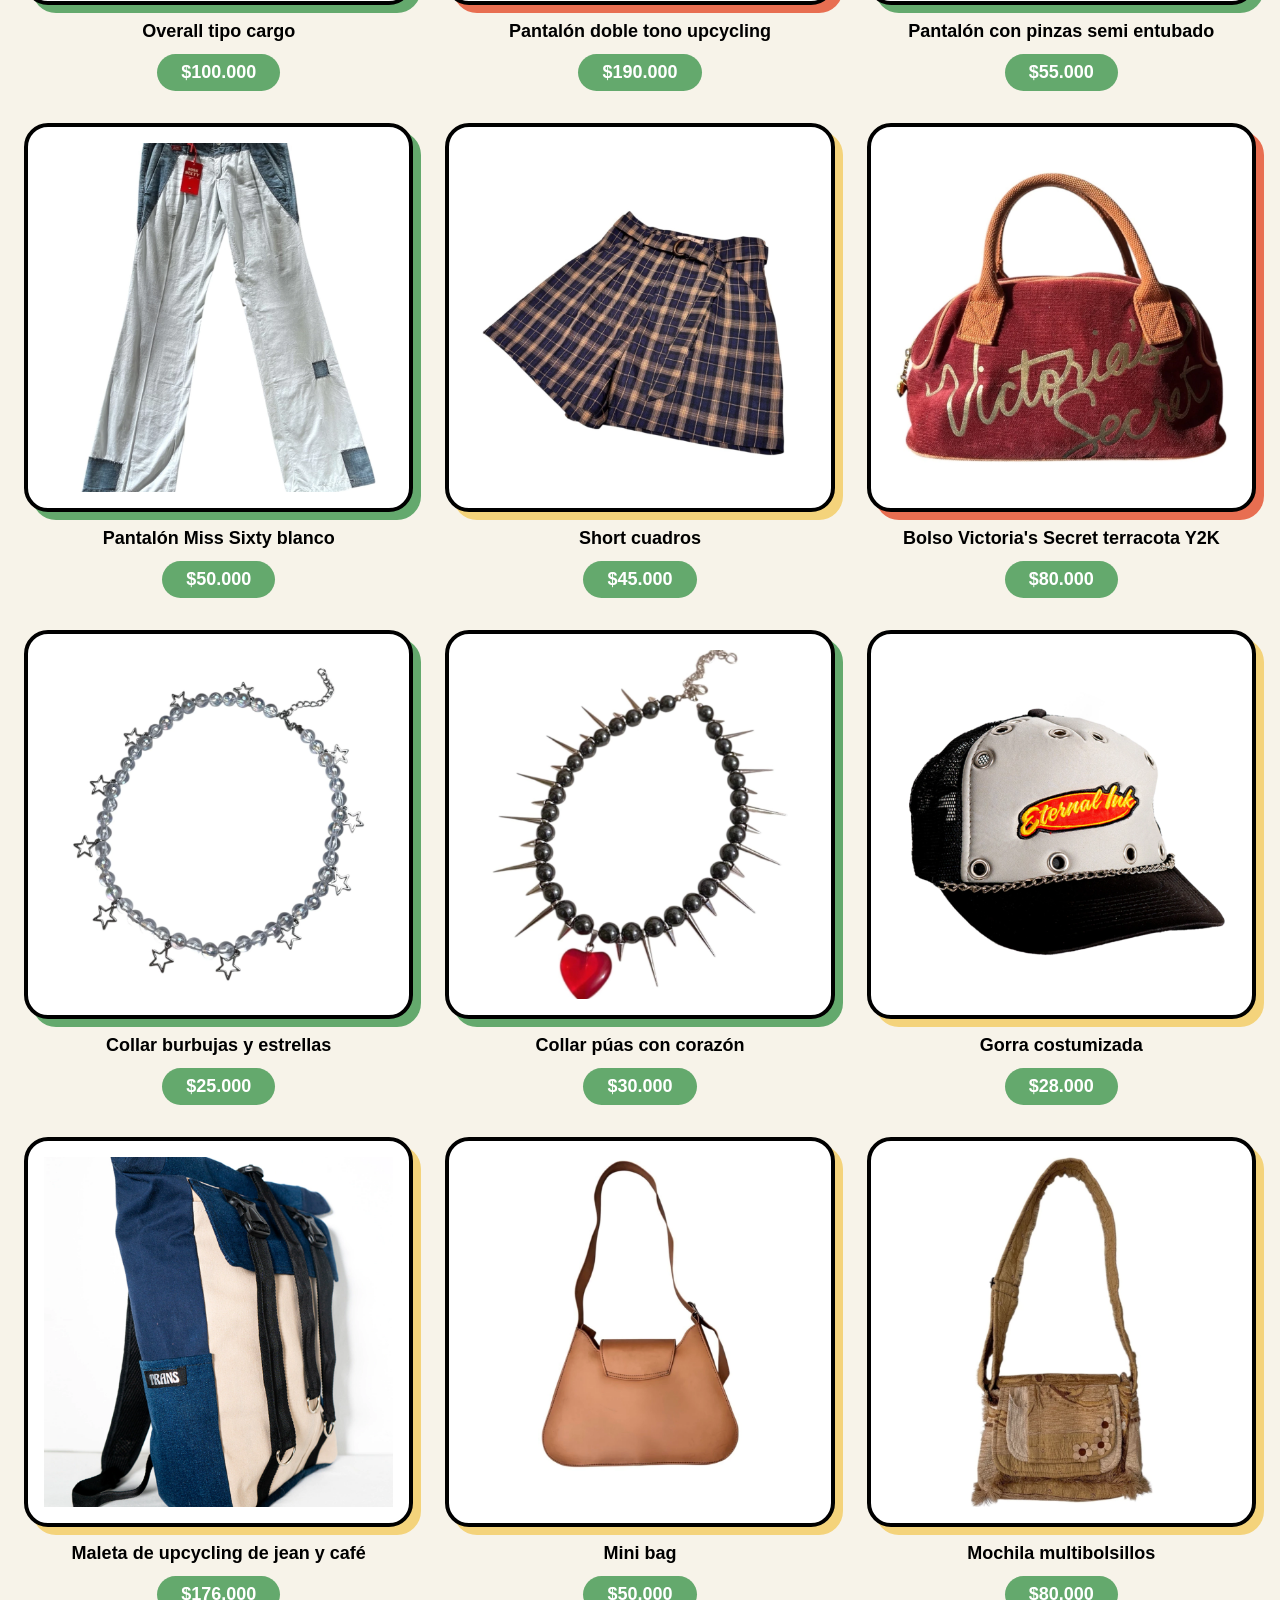
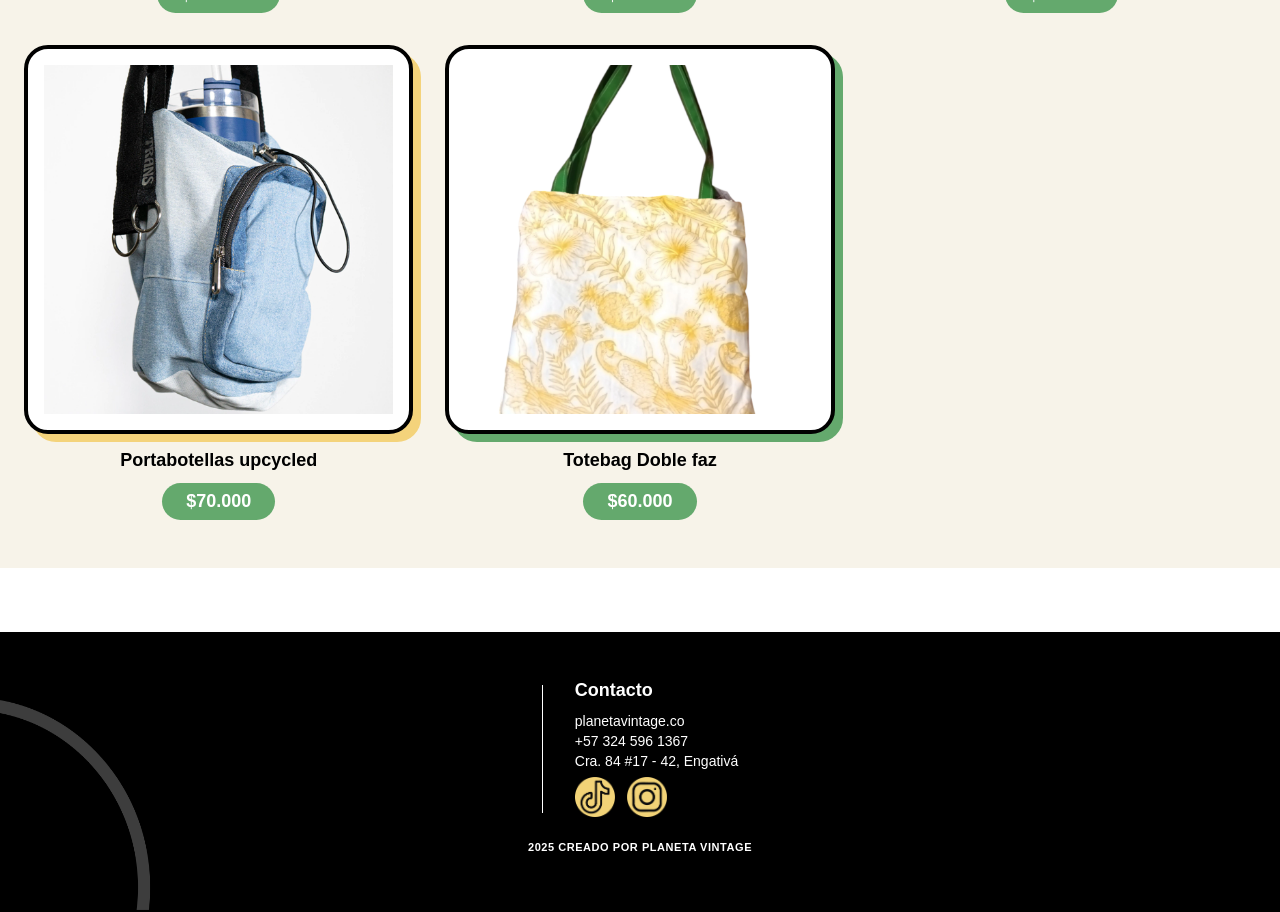
<file: mujer.html>
<!DOCTYPE html>
<html lang="es">
<head>
    <meta charset="UTF-8">
    <meta name="viewport" content="width=device-width, initial-scale=1.0">
    <title>Mujer - Planeta Vintage</title>
    <link rel="stylesheet" href="estilos.css">
</head>
<body>
    <!-- Header -->
    <header class="header">
        <div class="container">
            <a href="index.html" class="logo">
                <img src="imagenes/logo-header.png" alt="Planeta Vintage">
            </a>
            <nav class="nav-desktop">
                <a href="nosotros.html" class="btn-menu">NOSOTROS</a>
                <a href="destacados.html" class="btn-menu">DESTACADOS</a>
                <a href="hombre.html" class="btn-menu">HOMBRE</a>
                <a href="mujer.html" class="btn-menu">MUJER</a>
            </nav>
            <button class="menu-mobile" onclick="toggleMenu()">☰</button>
        </div>
        <nav class="nav-mobile" id="navMobile">
            <a href="nosotros.html" class="btn-menu">NOSOTROS</a>
            <a href="destacados.html" class="btn-menu">DESTACADOS</a>
            <a href="hombre.html" class="btn-menu">HOMBRE</a>
            <a href="mujer.html" class="btn-menu">MUJER</a>
        </nav>
    </header>

    <!-- Hero Section -->
    <section class="hero-category yellow-green-gradient">
        <h1 class="category-title">TU ESTILO, TU HISTORIA</h1>
        <p class="category-description">Encuentra looks que te inspiren, prendas que empoderen y detalles que marquen la diferencia.</p>
    </section>

    <!-- Categories Filter -->
    <section class="categories-section">
        <div class="categories-filter">
            <button class="category-btn active" onclick="filterCategory('all')">TODOS</button>
            <button class="category-btn" onclick="filterCategory('superior')">SUPERIOR</button>
            <button class="category-btn" onclick="filterCategory('inferior')">INFERIOR</button>
            <button class="category-btn" onclick="filterCategory('accesorios')">ACCESORIOS</button>
        </div>
    </section>

    <!-- Featured Products with Yellow Wave Background -->
    <section class="featured-products-wave yellow-wave">
        <div class="products-grid">
            <a href="producto.html?id=30" class="product-card" data-category="superior">
                <div class="product-image yellow-shadow">
                    <img src="imagenes/Abrigo jean oscuro.webp" alt="Abrigo en jean oscuro">
                </div>
                <h3 class="product-name">Abrigo en jean oscuro</h3>
                <div class="price-tag">$65.000</div>
            </a>
            <a href="producto.html?id=31" class="product-card" data-category="superior">
                <div class="product-image orange-shadow">
                    <img src="imagenes/Abrigo intervenida caras.webp" alt="Abrigo intervenido caras">
                </div>
                <h3 class="product-name">Abrigo intervenido caras</h3>
                <div class="price-tag">$200.000</div>
            </a>
            <a href="producto.html?id=32" class="product-card" data-category="superior">
                <div class="product-image green-shadow">
                    <img src="imagenes/blusa en tercipelo (1).webp" alt="Blusa en terciopelo">
                </div>
                <h3 class="product-name">Blusa en terciopelo</h3>
                <div class="price-tag">$45.000</div>
            </a>
        </div>
    </section>

    <!-- Remaining Products -->
    <section class="products-section">
        <div class="products-grid">
            <!-- Prendas Superiores -->
            <a href="producto.html?id=33" class="product-card" data-category="superior">
                <div class="product-image yellow-shadow">
                    <img src="imagenes/cardigan-blanco-1.webp" alt="Cardigan tejido hilo">
                </div>
                <h3 class="product-name">Cardigan tejido hilo</h3>
                <div class="price-tag">$65.000</div>
            </a>
            <a href="producto.html?id=34" class="product-card" data-category="superior">
                <div class="product-image yellow-shadow">
                    <img src="imagenes/enterizo corto flores (1).webp"Enterizo corto beige con estampado">
                </div>
                <h3 class="product-name">Enterizo corto beige con estampado</h3>
                <div class="price-tag">$48.000</div>
            </a>
            <a href="producto.html?id=35" class="product-card" data-category="superior">
                <div class="product-image green-shadow">
                    <img src="imagenes/sueter tejido lana (1).webp" alt="Suéter tejido en lana">
                </div>
                <h3 class="product-name">Suéter tejido en lana</h3>
                <div class="price-tag">$35.000</div>
            </a>
            <a href="producto.html?id=36" class="product-card" data-category="superior">
                <div class="product-image yellow-shadow">
                    <img src="imagenes/top verde snake (1).webp" alt="Top verde snake print">
                </div>
                <h3 class="product-name">Top verde snake print</h3>
                <div class="price-tag">$40.000</div>
            </a>
            <a href="producto.html?id=37" class="product-card" data-category="superior">
                <div class="product-image yellow-shadow">
                    <img src="imagenes/vestido-fiesta-1.webp" alt="Vestido fiesta">
                </div>
                <h3 class="product-name">Vestido fiesta</h3>
                <div class="price-tag">$50.000</div>
            </a>

            <!-- Prendas Inferiores -->
            <a href="producto.html?id=38" class="product-card" data-category="inferior">
                <div class="product-image yellow-shadow">
                    <img src="imagenes/bermuda reyes magos (1).webp" alt="Bermuda estampada, reyes magos">
                </div>
                <h3 class="product-name">Bermuda estampada, reyes magos</h3>
                <div class="price-tag">$80.000</div>
            </a>
            <a href="producto.html?id=39" class="product-card" data-category="inferior">
                <div class="product-image orange-shadow">
                    <img src="imagenes/falda acordeon (1).jpg"Falda acordeón básica">
                </div>
                <h3 class="product-name">Falda acordeón básica</h3>
                <div class="price-tag">$50.000</div>
            </a>
            <a href="producto.html?id=40" class="product-card" data-category="inferior">
                <div class="product-image green-shadow">
                    <img src="imagenes/jean-cafe-cargo.webp" alt="Jean cargo café">
                </div>
                <h3 class="product-name">Jean cargo café</h3>
                <div class="price-tag">$60.000</div>
            </a>
            <a href="producto.html?id=41" class="product-card" data-category="inferior">
                <div class="product-image yellow-shadow">
                    <img src="imagenes/jean clasico azul con roturas.webp" alt="Jean clásico azul">
                </div>
                <h3 class="product-name">Jean clásico azul</h3>
                <div class="price-tag">$65.000</div>
            </a>
            <a href="producto.html?id=42" class="product-card" data-category="inferior">
                <div class="product-image green-shadow">
                    <img src="imagenes/overall-cargo-1.webp" alt="Overall tipo cargo">
                </div>
                <h3 class="product-name">Overall tipo cargo</h3>
                <div class="price-tag">$100.000</div>
            </a>
            <a href="producto.html?id=43" class="product-card" data-category="inferior">
                <div class="product-image orange-shadow">
                    <img src="imagenes/pantalon doble tono (1).webp" alt="Pantalón doble tono upcycling">
                </div>
                <h3 class="product-name">Pantalón doble tono upcycling</h3>
                <div class="price-tag">$190.000</div>
            </a>
            <a href="producto.html?id=44" class="product-card" data-category="inferior">
                <div class="product-image green-shadow">
                    <img src="imagenes/pantalon formal pinzas (1).webp" Pantalón con pinzas semi entubado">
                </div>
                <h3 class="product-name">Pantalón con pinzas semi entubado</h3>
                <div class="price-tag">$55.000</div>
            </a>
            <a href="producto.html?id=45" class="product-card" data-category="inferior">
                <div class="product-image green-shadow">
                    <img src="imagenes/pantalon-miss-sixty.webp"Pantalón Miss Sixty blanco">
                </div>
                <h3 class="product-name">Pantalón Miss Sixty blanco</h3>
                <div class="price-tag">$50.000</div>
            </a>
            <a href="producto.html?id=46" class="product-card" data-category="inferior">
                <div class="product-image yellow-shadow">
                    <img src="imagenes/short-cuadros-1.webp"Short cuadros">
                </div>
                <h3 class="product-name">Short cuadros</h3>
                <div class="price-tag">$45.000</div>
            </a>

            <!-- Accesorios -->
            <a href="producto.html?id=21" class="product-card" data-category="accesorios">
                <div class="product-image orange-shadow">
                    <img src="imagenes/Bolso Victoria (1).webp" Bolso Victoria's Secret terracota Y2K">
                </div>
                <h3 class="product-name">Bolso Victoria's Secret terracota Y2K</h3>
                <div class="price-tag">$80.000</div>
            </a>
            <a href="producto.html?id=22" class="product-card" data-category="accesorios">
                <div class="product-image green-shadow">
                    <img src="imagenes/Collar burbujas (1).webp"Collar burbujas y estrellas">
                </div>
                <h3 class="product-name">Collar burbujas y estrellas</h3>
                <div class="price-tag">$25.000</div>
            </a>
            <a href="producto.html?id=23" class="product-card" data-category="accesorios">
                <div class="product-image green-shadow">
                    <img src="imagenes/Collar puas corazon (1).webp" alt="Collar púas con corazón">
                </div>
                <h3 class="product-name">Collar púas con corazón</h3>
                <div class="price-tag">$30.000</div>
            </a>
            <a href="producto.html?id=24" class="product-card" data-category="accesorios">
                <div class="product-image yellow-shadow">
                    <img src="imagenes/gorra-customizada.webp" alt="Gorra costumizada">
                </div>
                <h3 class="product-name">Gorra costumizada</h3>
                <div class="price-tag">$28.000</div>
            </a>
            <a href="producto.html?id=25" class="product-card" data-category="accesorios">
                <div class="product-image yellow-shadow">
                    <img src="imagenes/Maleta de upcyciling (1).webp"Maleta de upcycling de jean y café">
                </div>
                <h3 class="product-name">Maleta de upcycling de jean y café</h3>
                <div class="price-tag">$176.000</div>
            </a>
            <a href="producto.html?id=26" class="product-card" data-category="accesorios">
                <div class="product-image yellow-shadow">
                    <img src="imagenes/Mini bang (1).webp"Mini bag">
                </div>
                <h3 class="product-name">Mini bag</h3>
                <div class="price-tag">$50.000</div>
            </a>
            <a href="producto.html?id=27" class="product-card" data-category="accesorios">
                <div class="product-image yellow-shadow">
                    <img src="imagenes/Mochila multibolsillos (1).webp" alt="Mochila multibolsillos">
                </div>
                <h3 class="product-name">Mochila multibolsillos</h3>
                <div class="price-tag">$80.000</div>
            </a>
            <a href="producto.html?id=28" class="product-card" data-category="accesorios">
                <div class="product-image yellow-shadow">
                    <img src="imagenes/Portabotellas upcyled (1).webp" alt="Portabotellas upcycled">
                </div>
                <h3 class="product-name">Portabotellas upcycled</h3>
                <div class="price-tag">$70.000</div>
            </a>
            <a href="producto.html?id=29" class="product-card" data-category="accesorios">
                <div class="product-image green-shadow">
                    <img src="imagenes/Totebag Doble Faz (1).webp" alt="Totebag Doble faz">
                </div>
                <h3 class="product-name">Totebag Doble faz</h3>
                <div class="price-tag">$60.000</div>
            </a>
        </div>
    </section>

    <!-- Footer -->
    <footer class="footer">
        <div class="footer-content">
            <img src="imagenes/globe-icon.png" alt="Globe" class="globe-decoration">
            <div class="footer-info">
                <div class="divider-line"></div>
                <div class="contact-info">
                    <h3 class="footer-title">Contacto</h3>
                    <p>planetavintage.co</p>
                    <p>+57 324 596 1367</p>
                    <p>Cra. 84 #17 - 42, Engativá</p>
                    <div class="social-icons">
                        <img src="imagenes/tiktok-icon.png" alt="TikTok">
                        <img src="imagenes/instagram-icon.png" alt="Instagram">
                    </div>
                </div>
            </div>
            <div class="footer-copyright">
                2025 CREADO POR PLANETA VINTAGE
            </div>
        </div>
    </footer>

    <script src="scripts.js"></script>
</body>
</html>
</file>
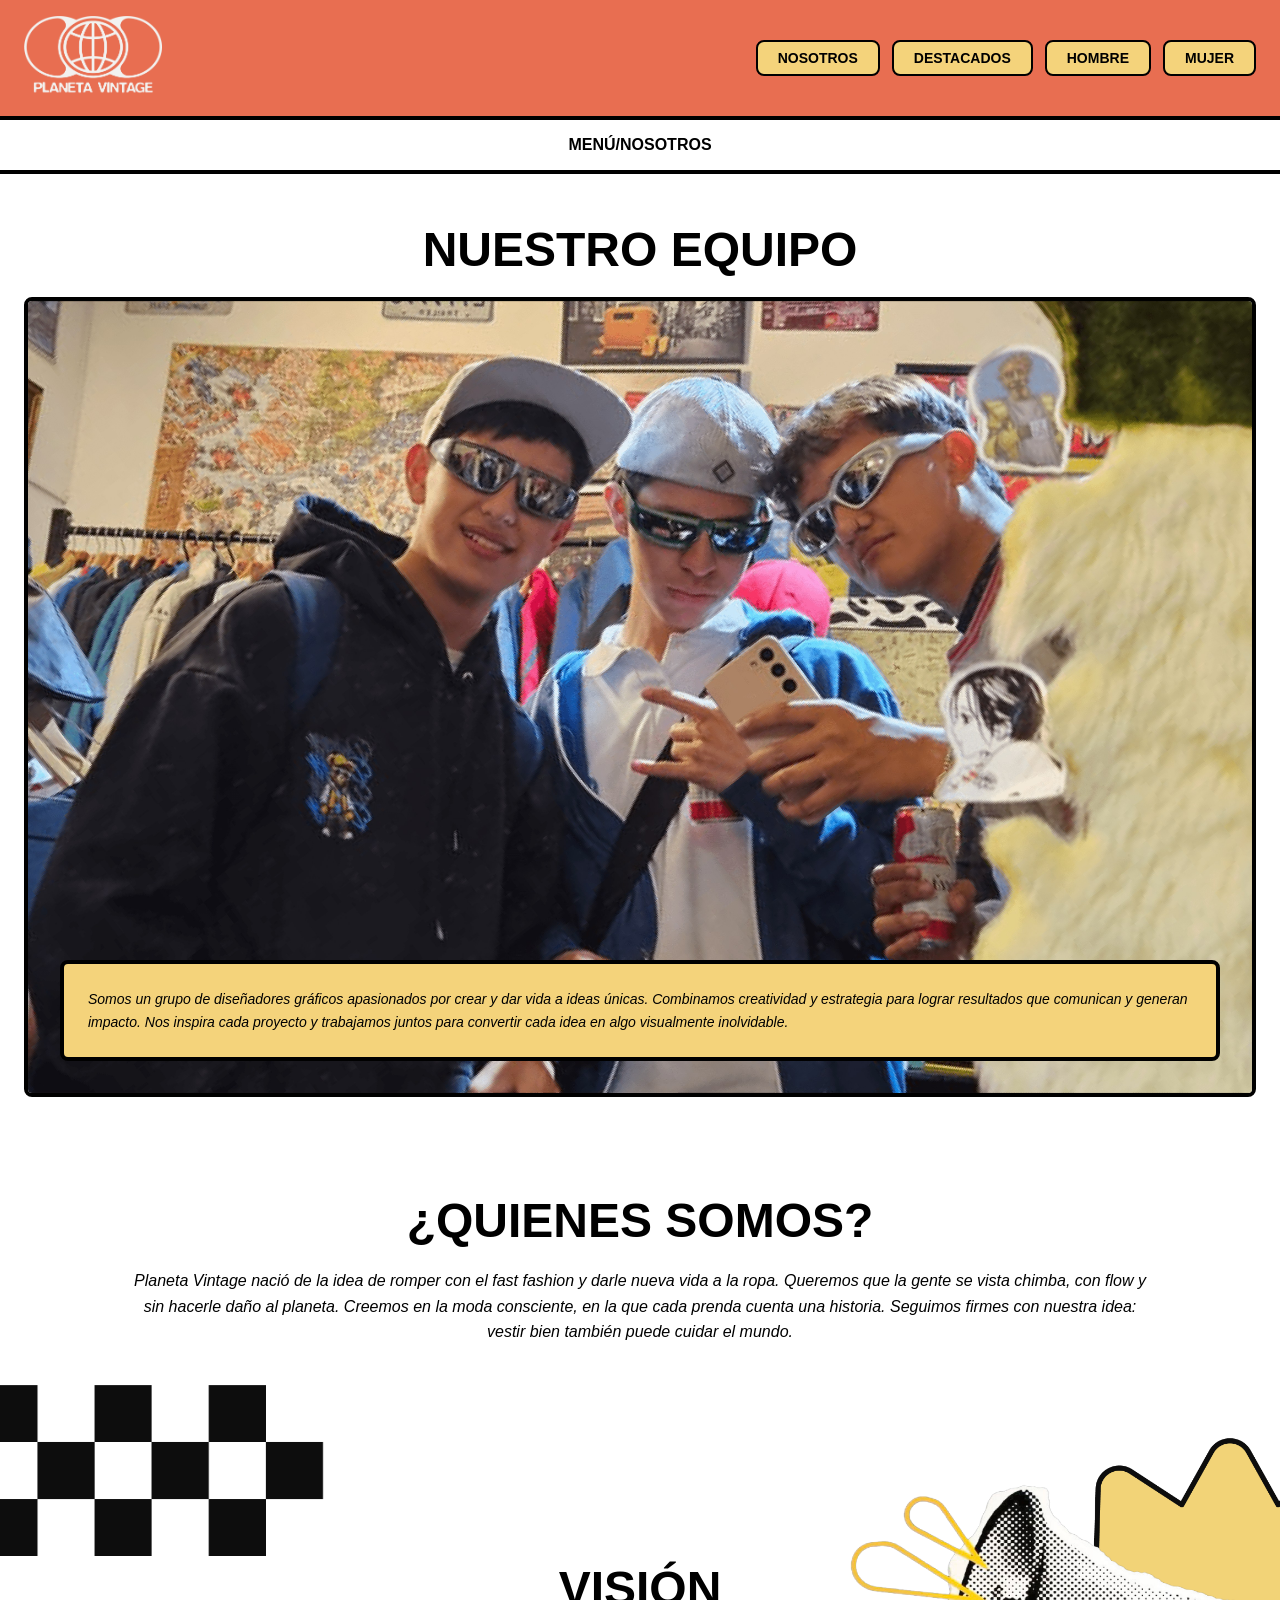
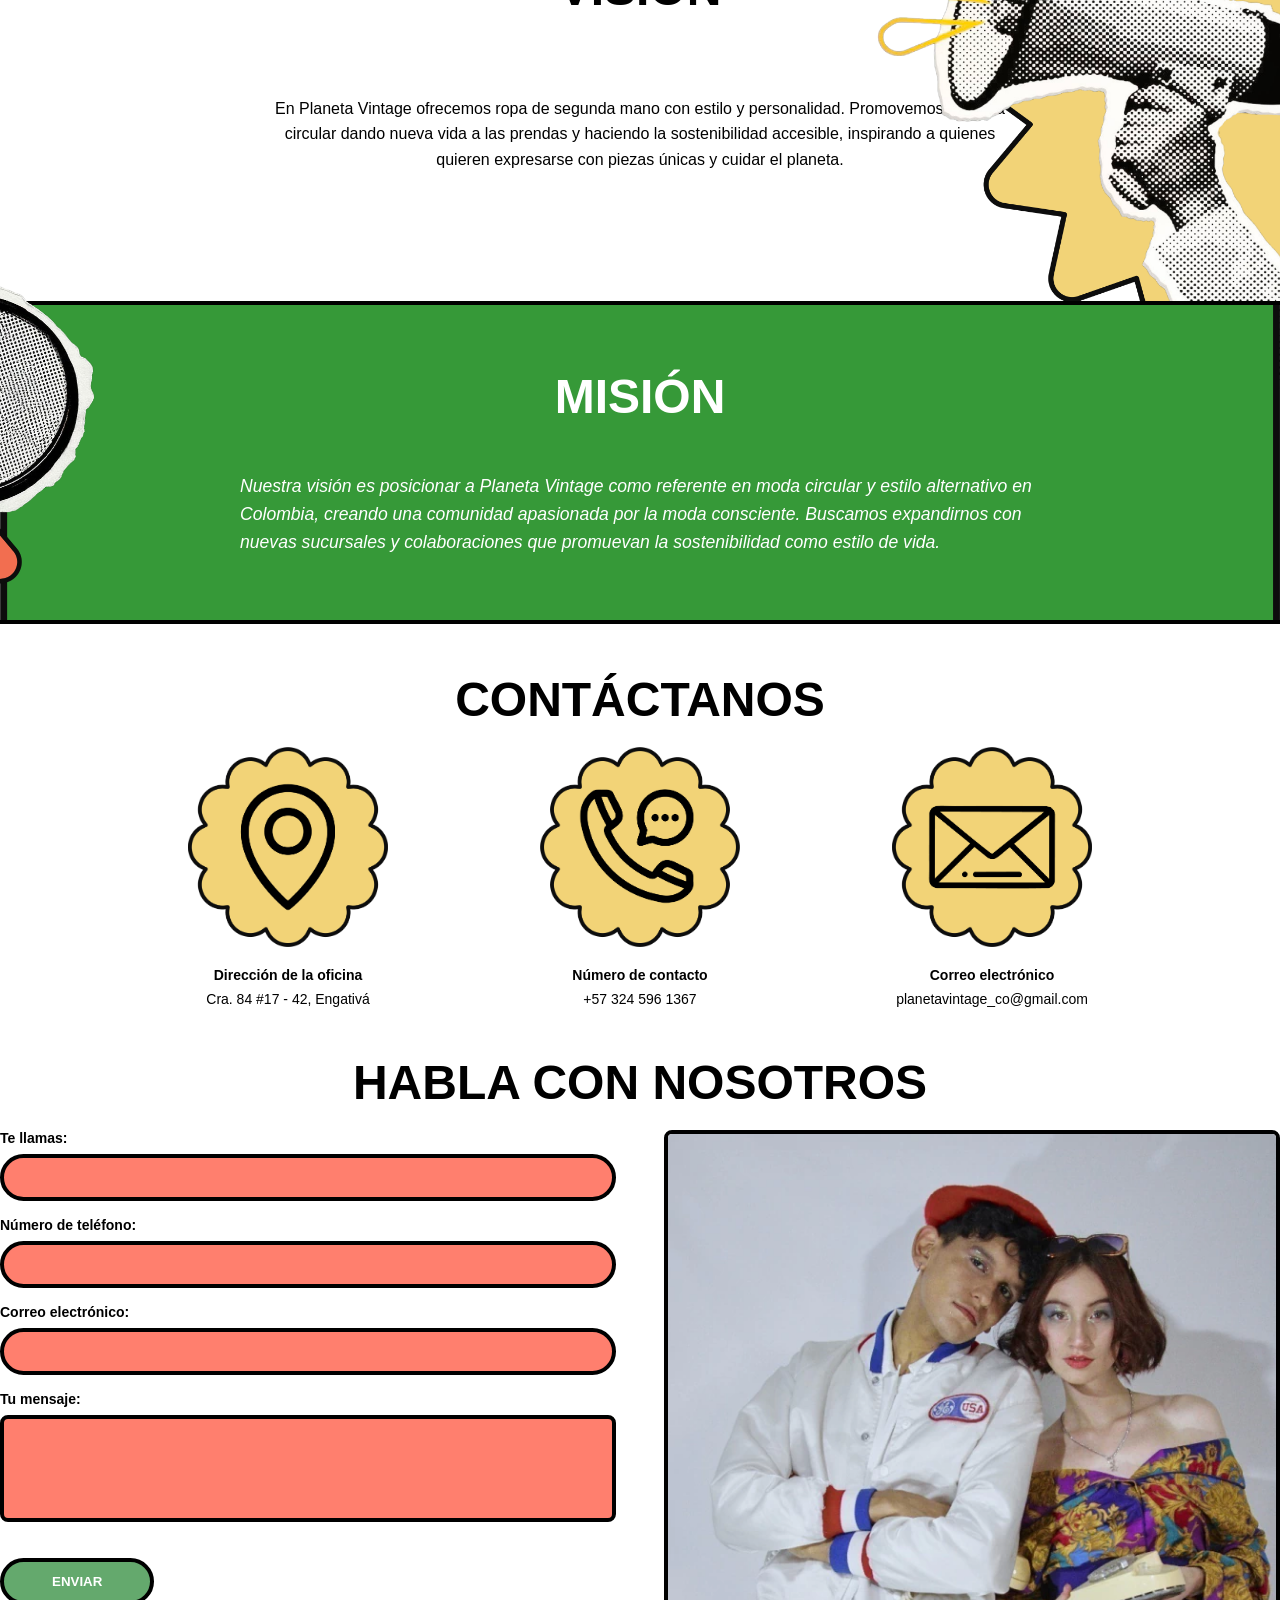
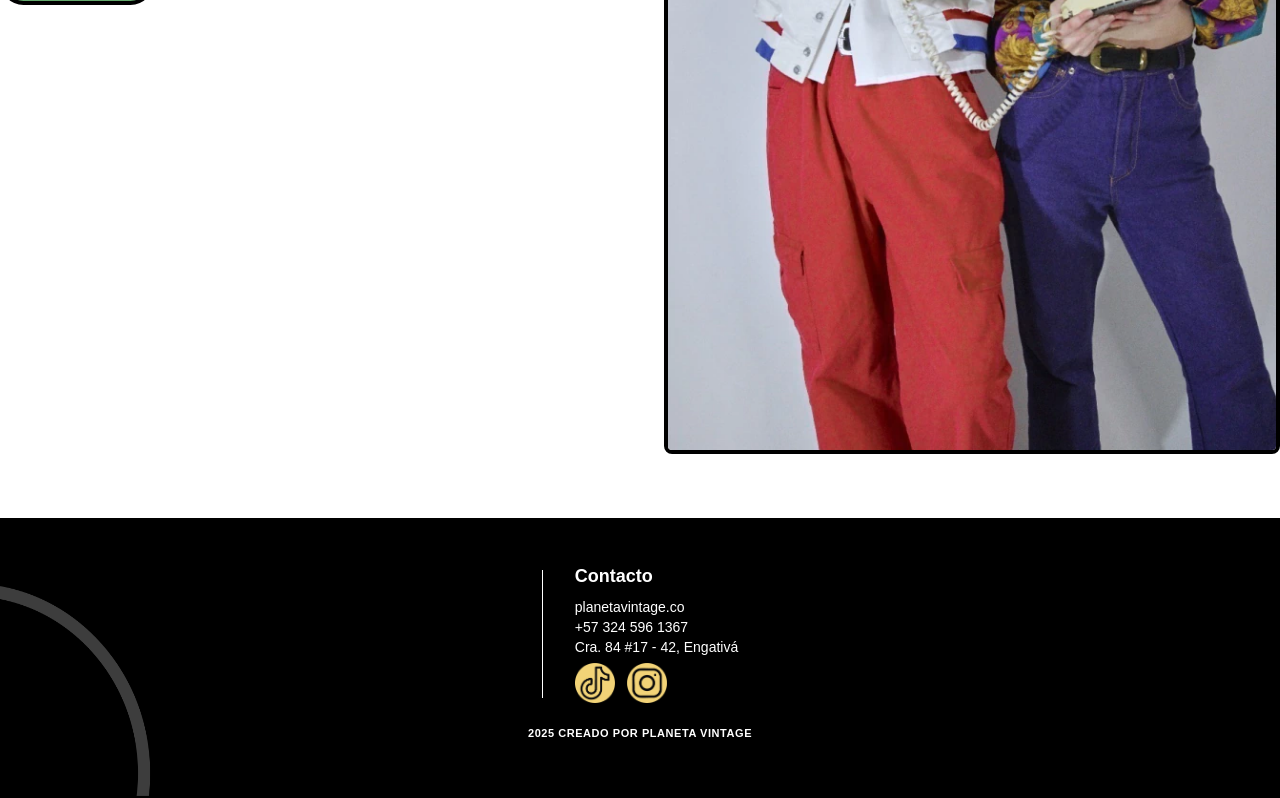
<file: nosotros.html>
<!DOCTYPE html>
<html lang="es">
<head>
    <meta charset="UTF-8">
    <meta name="viewport" content="width=device-width, initial-scale=1.0">
    <title>Nosotros - Planeta Vintage</title>
    <link rel="stylesheet" href="estilos.css">
</head>
<body>
    <!-- Header -->
    <header class="header">
        <div class="container">
            <a href="index.html" class="logo">
                <img src="imagenes/logo-header.png" alt="Planeta Vintage">
            </a>
            <nav class="nav-desktop">
                <a href="nosotros.html" class="btn-menu">NOSOTROS</a>
                <a href="destacados.html" class="btn-menu">DESTACADOS</a>
                <a href="hombre.html" class="btn-menu">HOMBRE</a>
                <a href="mujer.html" class="btn-menu">MUJER</a>
            </nav>
            <button class="menu-mobile" onclick="toggleMenu()">☰</button>
        </div>
        <nav class="nav-mobile" id="navMobile">
            <a href="nosotros.html" class="btn-menu">NOSOTROS</a>
            <a href="destacados.html" class="btn-menu">DESTACADOS</a>
            <a href="hombre.html" class="btn-menu">HOMBRE</a>
            <a href="mujer.html" class="btn-menu">MUJER</a>
        </nav>
    </header>

    <!-- Breadcrumb -->
    <div class="breadcrumb">
        <p>MENÚ/NOSOTROS</p>
    </div>

    <!-- Nuestro Equipo Section -->
    <section class="team-section">
        <h2 class="section-title">NUESTRO EQUIPO</h2>
        <div class="team-container">
            <div class="team-image">
                <img src="imagenes/team-photo.jpg" alt="Equipo Planeta Vintage">
                <div class="team-description">
                    <p>Somos un grupo de diseñadores gráficos apasionados por crear y dar vida a ideas únicas. Combinamos creatividad y estrategia para lograr resultados que comunican y generan impacto. Nos inspira cada proyecto y trabajamos juntos para convertir cada idea en algo visualmente inolvidable.</p>
                </div>
            </div>
        </div>
    </section>

    <!-- Quienes Somos Section -->
    <section class="about-section">
        <h2 class="section-title">¿QUIENES SOMOS?</h2>
        <p class="about-text">Planeta Vintage nació de la idea de romper con el fast fashion y darle nueva vida a la ropa. Queremos que la gente se vista chimba, con flow y sin hacerle daño al planeta. Creemos en la moda consciente, en la que cada prenda cuenta una historia. Seguimos firmes con nuestra idea: vestir bien también puede cuidar el mundo.</p>
        <div class="checkered-divider">
            <img src="imagenes/checkered-divider.png" alt="">
        </div>
    </section>

    <!-- Visión Section -->
    <section class="vision-section">
        <div class="vision-content">
            <div class="vision-text">
                <h2 class="section-title">VISIÓN</h2>
                <p>En Planeta Vintage ofrecemos ropa de segunda mano con estilo y personalidad. Promovemos la moda circular dando nueva vida a las prendas y haciendo la sostenibilidad accesible, inspirando a quienes quieren expresarse con piezas únicas y cuidar el planeta.</p>
            </div>
            <div class="vision-icon">
                <img src="imagenes/megaphone.png" alt="Megaphone">
            </div>
        </div>
    </section>

    <!-- Misión Section -->
    <section class="mission-section">
        <div class="mission-content">
            <div class="mission-icon">
                <img src="imagenes/magnifying-glass.png" alt="Magnifying glass">
            </div>
            <div class="mission-text">
                <h2 class="section-title-white">MISIÓN</h2>
                <p>Nuestra visión es posicionar a Planeta Vintage como referente en moda circular y estilo alternativo en Colombia, creando una comunidad apasionada por la moda consciente. Buscamos expandirnos con nuevas sucursales y colaboraciones que promuevan la sostenibilidad como estilo de vida.</p>
            </div>
        </div>
    </section>

    <!-- Contactanos Section -->
    <section class="contact-info-section">
        <h2 class="section-title">CONTÁCTANOS</h2>
        <div class="contact-grid">
            <div class="contact-item">
                <img src="imagenes/location-icon.png" alt="Location">
                <h3>Dirección de la oficina</h3>
                <p>Cra. 84 #17 - 42, Engativá</p>
            </div>
            <div class="contact-item">
                <img src="imagenes/phone-icon.png" alt="Phone">
                <h3>Número de contacto</h3>
                <p>+57 324 596 1367</p>
            </div>
            <div class="contact-item">
                <img src="imagenes/email-icon.png" alt="Email">
                <h3>Correo electrónico</h3>
                <p>planetavintage_co@gmail.com</p>
            </div>
        </div>
    </section>

    <!-- Habla con Nosotros Section -->
    <section class="contact-form-section">
        <h2 class="section-title">HABLA CON NOSOTROS</h2>
        <div class="contact-form-grid">
            <form class="contact-form" onsubmit="handleSubmit(event)">
                <div class="form-group">
                    <label>Te llamas:</label>
                    <input type="text" name="nombre" required>
                </div>
                <div class="form-group">
                    <label>Número de teléfono:</label>
                    <input type="tel" name="telefono" required>
                </div>
                <div class="form-group">
                    <label>Correo electrónico:</label>
                    <input type="email" name="correo" required>
                </div>
                <div class="form-group">
                    <label>Tu mensaje:</label>
                    <textarea name="mensaje" rows="5" required></textarea>
                </div>
                <button type="submit" class="submit-btn">ENVIAR</button>
            </form>
            <div class="contact-image">
                <img src="imagenes/contact-photo.webp" alt="Contacto">
            </div>
        </div>
    </section>

    <!-- Footer -->
    <footer class="footer">
        <div class="footer-content">
            <img src="imagenes/globe-icon.png" alt="Globe" class="globe-decoration">
            <div class="footer-info">
                <div class="divider-line"></div>
                <div class="contact-info">
                    <h3 class="footer-title">Contacto</h3>
                    <p>planetavintage.co</p>
                    <p>+57 324 596 1367</p>
                    <p>Cra. 84 #17 - 42, Engativá</p>
                    <div class="social-icons">
                        <img src="imagenes/tiktok-icon.png" alt="TikTok">
                        <img src="imagenes/instagram-icon.png" alt="Instagram">
                    </div>
                </div>
            </div>
            <div class="footer-copyright">
                2025 CREADO POR PLANETA VINTAGE
            </div>
        </div>
    </footer>

    <script src="scripts.js"></script>
</body>
</html>
</file>
<file: estilos.css>
* {
  margin: 0;
  padding: 0;
  box-sizing: border-box;
}

body {
  font-family: "Montserrat", sans-serif;
  background-color: #ffffff;
  color: #000000;
}

/* Variables de Colores */
:root {
  --burnt-orange: #e86e51;
  --vintage-green: #64a96d;
  --pastel-yellow: #f4d37b;
  --beige-light: #f7f3e9;
  --black: #000000;
  --white: #ffffff;
}

/* Header */
.header {
  background-color: var(--burnt-orange);
  padding: 1rem 1.5rem;
  border-bottom: 4px solid var(--black);
  position: sticky;
  top: 0;
  z-index: 50;
}

.header .container {
  max-width: 1280px;
  margin: 0 auto;
  display: flex;
  align-items: center;
  justify-content: space-between;
}

.logo img {
  height: 80px;
  width: auto;
  transition: transform 0.3s;
}

.logo:hover img {
  transform: scale(1.05);
}

.nav-desktop {
  display: none;
  gap: 0.75rem;
}

.btn-menu {
  padding: 0.5rem 1.25rem;
  background-color: var(--pastel-yellow);
  border: 2px solid var(--black);
  border-radius: 8px;
  font-weight: bold;
  font-size: 0.875rem;
  text-decoration: none;
  color: var(--black);
  transition: all 0.3s;
}

.btn-menu:hover {
  box-shadow: 0 4px 6px rgba(0, 0, 0, 0.3);
}

.menu-mobile {
  display: block;
  background: none;
  border: none;
  color: var(--white);
  font-size: 1.5rem;
  font-weight: bold;
  cursor: pointer;
}

.nav-mobile {
  display: none;
  flex-direction: column;
  gap: 0.5rem;
  margin-top: 1rem;
}

.nav-mobile.active {
  display: flex;
}

@media (min-width: 768px) {
  .nav-desktop {
    display: flex;
  }
  .menu-mobile {
    display: none;
  }
  .nav-mobile {
    display: none !important;
  }
}

/* Hero Section */
.hero {
  background-image: url("imagenes/hero-background.webp");
  background-size: cover;
  background-position: center;
  min-height: 400px;
  display: flex;
  align-items: center;
  justify-content: center;
  position: relative;
  border-bottom: 4px solid var(--black);
  padding: 3rem 1.5rem;
}

.hero-content {
  position: relative;
  width: 80%;
  max-width: 800px;
  z-index: 20;
}

.hero-logo {
  width: 100%;
  height: auto;
}

.smiley-decoration {
  position: absolute;
  top: 1rem;
  right: 1rem;
  width: 100px;
  height: 100px;
  z-index: 60;
  left: 150%; 
  transform: translateY(30%);
}

.laptop-decoration {
  position: absolute;
  bottom: 0;
  left: 0;
  width: 128px;
  height: 128px;
  z-index: 30;
  top: 50%; 
  left: -68%; 
  transform: translateY(5%);
}


@media (min-width: 768px) {
  .hero {
    min-height: 500px;
  }
  .smiley-decoration {
    top: 2rem;
    right: 3rem;
    width: 150px;
    height: 150px;
    left: 140%; 
    transform: translateY(-20%);
  }

  .laptop-decoration {
    width: 200px;
    height: 200px;
  }
}

/* INICIO Section */
.inicio-section {
  background-color: var(--white);
  border-bottom: 4px solid var(--black);
  text-align: center;
  padding: 1rem;
}

.inicio-btn {
  background: none;
  border: none;
  color: var(--black);
  font-weight: 900;
  font-size: 1.25rem;
  letter-spacing: 0.1em;
  cursor: pointer;
}

/* Colecciones Section */
.colecciones-section {
  background-image: url("imagenes/recurso-10.png");
  background-size: cover;
  background-position: center bottom;
  padding: 2rem 1.5rem 4rem;
  width: 100%;
  height: 980px;
}

.section-title-white {
  font-size: 2.5rem;
  font-weight: 900;
  color: var(--white);
  text-align: center;
  margin-bottom: 3rem;
}

@media (min-width: 768px) {
  .section-title-white {
    font-size: 3rem;
  }
}

.collection-grid {
  max-width: 1280px;
  margin: 0 auto;
  display: grid;
  grid-template-columns: 1fr;
  gap: 2rem;
  padding: 0 1rem;
}

@media (min-width: 768px) {
  .collection-grid {
    grid-template-columns: repeat(2, 1fr);
  }
}

.collection-card {
  background-color: var(--white);
  border: 4px solid var(--black);
  border-radius: 24px;
  aspect-ratio: 1;
  display: flex;
  align-items: flex-end;
  justify-content: center;
  padding-bottom: 2rem;
  position: relative;
  overflow: hidden;
  text-decoration: none;
  transition: all 0.3s;
}

.collection-card:hover {
  box-shadow: 0 10px 30px rgba(0, 0, 0, 0.3);
}

.collection-card img {
  position: absolute;
  width: 100%;
  height: 100%;
  object-fit: cover;
}

.collection-label {
  padding: 0.5rem 2rem;
  background-color: var(--pastel-yellow);
  border: 2px solid var(--black);
  border-radius: 50px;
  font-size: 1.25rem;
  font-weight: 900;
  color: var(--black);
  position: relative;
  z-index: 10;
  transition: transform 0.3s;
}

.collection-card:hover .collection-label {
  transform: scale(1.05);
}

.yellow-shadow {
  box-shadow: 8px 8px 0px var(--pastel-yellow);
}

.orange-shadow {
  box-shadow: 8px 8px 0px var(--burnt-orange);
}

.green-shadow {
  box-shadow: 8px 8px 0px var(--vintage-green);
}

/* Destacados Section */
.destacados-section {
  padding: 50px
}

.section-title {
  font-size: 2.5rem;
  font-weight: 900;
  color: var(--black);
  text-align: center;
  margin-bottom: 20px;
}

@media (min-width: 768px) {
  .section-title {
    font-size: 3rem;
  }
}

.products-grid {
  max-width: 1280px;
  margin: 0 auto;
  display: grid;
  grid-template-columns: 1fr;
  gap: 2rem;
}

@media (min-width: 768px) {
  .products-grid {
    grid-template-columns: repeat(3, 1fr);
  }
}

.product-card {
  display: flex;
  flex-direction: column;
  text-decoration: none;
  color: var(--black);
}

.product-image {
  background-color: var(--white);
  border-radius: 24px;
  border: 4px solid var(--black);
  aspect-ratio: 1;
  display: flex;
  align-items: center;
  justify-content: center;
  overflow: hidden;
  margin-bottom: 1rem;
  transition: all 0.3s;
}

.product-card:hover .product-image {
  box-shadow: 0 10px 30px rgba(0, 0, 0, 0.3);
}

.product-image img {
  width: 100%;
  height: 100%;
  object-fit: cover;
  padding: 1rem;
}

.product-name {
  text-align: center;
  font-weight: 900;
  font-size: 1.125rem;
  margin-bottom: 0.75rem;
  transition: color 0.3s;
}

.product-card:hover .product-name {
  color: var(--burnt-orange);
}

/* Adding product description styles */
.product-description {
  text-align: center;
  font-size: 0.875rem;
  line-height: 1.5;
  color: #333333;
  margin-bottom: 1rem;
  padding: 0 0.5rem;
  font-style: italic;
}

.price-tag {
  background-color: var(--vintage-green);
  color: var(--white);
  font-weight: bold;
  font-size: 1.125rem;
  border-radius: 50px;
  padding: 0.5rem 1.5rem;
  text-align: center;
  margin: 0 auto;
}

/* Testimonials Section */
.testimonials-section {
  background-color: var(--white);
  padding: 3rem 1.5rem;
  border-top: 4px solid var(--black);
}

.testimonials-grid {
  max-width: 1280px;
  margin: 0 auto;
  display: grid;
  grid-template-columns: 1fr;
  gap: 2rem;
}

@media (min-width: 768px) {
  .testimonials-grid {
    grid-template-columns: repeat(2, 1fr);
    gap: 3rem;
  }
  .testimonial:first-child {
    border-right: 4px solid var(--black);
    padding-right: 2rem;
  }
  .testimonial:last-child {
    padding-left: 2rem;
  }
}

.testimonial-name {
  font-weight: 900;
  text-align: center;
  margin-bottom: 1rem;
  font-size: 0.875rem;
}

.testimonial-text {
  text-align: center;
  font-size: 0.875rem;
  line-height: 1.6;
}

/* Footer */
.footer {
  background-color: var(--black);
  color: var(--white);
  padding: 3rem 1.5rem;
  margin-top: 4rem;
  position: relative;
  overflow: hidden;
  min-height: 280px;
}

.globe-decoration {
  position: absolute;
  width: 450px;
  height: 225px;
  opacity: 0.4;
  top: 5px;
  transform: translatex(-70%);

}

.footer-content {
  max-width: 1280px;
  margin: 0 auto;
  position: relative;
  z-index: 10;
}

.footer-info {
  display: flex;
  align-items: center;
  justify-content: center;
  gap: 2rem;
  margin-bottom: 1.5rem;
}

.divider-line {
  width: 1px;
  height: 128px;
  background-color: var(--white);
  flex-shrink: 0;
}

.contact-info {
  text-align: left;
}

.footer-title {
  font-weight: bold;
  font-size: 1.125rem;
  margin-bottom: 0.75rem;
}

.contact-info p {
  font-size: 0.875rem;
  margin-bottom: 0.25rem;
}

.social-icons {
  display: flex;
  gap: 0.75rem;
  margin-top: 0.5rem;
}

.social-icons img {
  width: 40px;
  height: 40px;
  cursor: pointer;
  transition: opacity 0.3s;
}

.social-icons img:hover {
  opacity: 0.8;
}

.footer-copyright {
  font-size: 0.6875rem;
  font-weight: bold;
  letter-spacing: 0.05em;
  text-align: center;
}

/* Breadcrumb */
.breadcrumb {
  background-color: var(--white);
  padding: 1rem 1.5rem;
  border-bottom: 4px solid var(--black);
  text-align: center;
  font-weight: bold;
}

/* About/Nosotros Styles */
.team-section {
  background-color: var(--white);
  padding: 3rem 1.5rem;
}

.team-container {
  max-width: 1500px;
  margin: 0 auto;
}

.team-image {
  position: relative;
  border: 4px solid var(--black);
  border-radius: 8px;
  overflow: hidden;
  height: 800px;
  position: center bottom;

}

.team-image img {
  width: 100%;
  height: 100%;
  object-fit: cover;
}

.team-description {
  position: absolute;
  bottom: 2rem;
  left: 2rem;
  right: 2rem;
  background-color: #f4d37b;
  padding: 1.5rem;
  border: 4px solid var(--black);
  border-radius: 8px;
}

.team-description p {
  color: var(--black);
  font-size: 0.875rem;
  line-height: 1.6;
  font-weight: 500;
  font-style: italic;
}

.about-section {
  background-color: var(--white);
  padding: 3rem 1.5rem;
}

.about-text {
  max-width: 1024px;
  margin: 0 auto 1.5rem;
  color: var(--black);
  font-size: 1rem;
  line-height: 1.6;
  font-style: italic;
  text-align: center;
}

.checkered-divider {
  max-width: 1024px;
  margin: 0 auto;
  height: 80px;
  position: relative;
  transform: translatex(-70%);

}

.checkered-divider img {
    max-width: 800px; 
    margin: 40px auto; 
    display: block; 
    width: 100%; 
    height: auto;
    
}

.vision-section {
  background-color: var(--white);
  padding: 3rem 1.5rem;
}

.vision-content {
  max-width: 1024px;
  margin: 0 auto;
  display: flex;
  align-items: center;
  gap: 2rem;
  flex-direction: column;
}

@media (min-width: 768px) {
  .vision-content {
    flex-direction: row;
  }
}

.vision-text {
  flex: 1;
  text-align: center;
  margin-bottom: 20px;
  
}

.vision-text p {
  color: var(--black);
  font-size: 1rem;
  line-height: 1.6;
  text-align: center; 
  max-width: 800px; 
  margin: 0 auto;    
  padding: 0 20px;  
  padding: 60px 20px;  
  text-align: center; 
}

.vision-icon{
    width: 500px; 
    height: 100%; 
    position: absolute; 
    right: -20px;
    top: -80;
    }


.vision-icon img {
  width: 100%;
  height: 100%;
  object-fit: contain;
}

.mission-section {
  background-image: url("imagenes/green-section-bg.png");
  background-size: cover;
  background-position: center;
  padding: 4rem 1.5rem;
  border-top: 4px solid var(--black);
  border-bottom: 4px solid var(--black);
  position: relative;
}

.mission-content {
  max-width: 1024px;
  margin: 0 auto;
  display: flex;
  align-items: center;
  gap: 2rem;
  flex-direction: column;
  position: relative;
  z-index: 10;
}

  .mission-content{
    flex-direction: row;
    flex: 1; 
    max-width: 800px; 
    text-align: left;
  }
  
.mission-icon {
  flex-shrink: 0;
  width: 500px; 
  height: 500px; 
  position: absolute; 
  right: 900px;
}

.mission-icon img {
  width: 100%;
  height: 100%;
  object-fit: contain;
}

.mission-text {
  flex: 1;
}

.mission-text p {
  color: var(--white);
  font-size: 1rem;
  line-height: 1.6;
  font-style: italic;
  font-size: 1.1em;
  line-height: 1.6;
  color: white; 
}

.contact-info-section {
  background-color: var(--white);
  padding: 3rem 1.5rem;
}

.contact-grid {
  max-width: 1024px;
  margin: 0 auto;
  display: grid;
  grid-template-columns: 1fr;
  gap: 2rem;
}

@media (min-width: 768px) {
  .contact-grid {
    grid-template-columns: repeat(3, 1fr);
    gap: 2rem;
  }
}

.contact-item {
  text-align: center;
  font-variant: var(--black) ;
}

.contact-item img {
  width: 200px;
  height: 200px;
  margin: 0 auto 1rem;
  object-fit: contain;
}

.contact-item h3 {
  font-weight: bold;
  margin-bottom: 0.5rem;
  color: var(--black);
  font-size: 0.875rem;
}

.contact-item p {
  font-size: 0.875rem;
  color: var(--black);
}

.contact-form-section {
  background-color: var(--white);
  padding: 1  ;
}

.contact-form-grid {
  max-width: 1280px;
  margin: 0 auto;
  display: grid;
  grid-template-columns: 1fr;
  gap: 3rem;
}

@media (min-width: 768px) {
  .contact-form-grid {
    grid-template-columns: repeat(2, 1fr);
  }
}

.contact-form {
  display: flex;
  flex-direction: column;
  gap: 1rem;
}

.form-group label {
  display: block;
  font-weight: 600;
  margin-bottom: 0.5rem;
  color: var(--black);
  font-size: 0.875rem;
}

.form-group input,
.form-group textarea {
  width: 100%;
  border: 4px solid var(--black);
  padding: 0.75rem 1.5rem;
  background-color: #ff7f6e;
  color: var(--black);
  outline: none;
  font-family: "Montserrat", sans-serif;
}

.form-group input {
  border-radius: 50px;
}

.form-group textarea {
  border-radius: 8px;
  resize: none;
}

.submit-btn {
  padding: 0.75rem 3rem;
  background-color: var(--vintage-green);
  color: var(--white);
  border: 4px solid var(--black);
  border-radius: 50px;
  font-weight: bold;
  cursor: pointer;
  transition: opacity 0.3s;
  align-self: flex-start;
  margin-top: 1rem;
}

.submit-btn:hover {
  opacity: 0.9;
}

.contact-image {
  border: 4px solid var(--black);
  border-radius: 8px;
  overflow: hidden;
  min-height: 450px;
  position: relative;
}

.contact-image img {
  width: 100%;
  height: 100%;
  object-fit: cover;
}

/* Destacados Page Styles */
.hero-featured {
  position: relative;
  height: 300px;
  width: 100%;
  overflow: hidden;
}

@media (min-width: 768px) {
  .hero-featured {
    height: 400px;
  }
}

.hero-featured img:first-child {
  width: 100%;
  height: 100%;
  object-fit: cover;
}

.hero-logo-overlay {
  position: absolute;
  top: 50%;
  left: 50%;
  transform: translate(-50%, -50%);
  width: 80%;
  max-width: 600px;
  height: auto;
}

.red-wave-section {
  background-image: url("imagenes/red-wave.png");
  background-size: cover;
  background-position: center;
  background-color: #e8714f;
  padding: 3rem 1.5rem;
  text-align: center;
}

.main-title {
  font-size: 3rem;
  font-weight: 900;
  color: var(--white);
  padding: 50px;
}
  
@media (min-width: 768px) {
  .main-title {
    font-size: 3.75rem;
  }
}

.featured-products-coral {
  background-image: url("imagenes/recurso-1.png");
  background-size: cover;
  background-position: center bottom;
  background-color: #ff7f5c;
  padding: 150px;
}

.products-section {
  background-color: var(--beige-light);
  padding: 3rem 1.5rem;
}

/* Category Pages Styles */
.hero-category {
  padding: 4rem 1.5rem;
  text-align: center;
}

.green-yellow-gradient {
  background: linear-gradient(to right, var(--vintage-green), var(--pastel-yellow));
}

.yellow-green-gradient {
  background: linear-gradient(to right, var(--pastel-yellow), var(--vintage-green));
}

.category-title {
  font-size: 3rem;
  font-weight: bold;
  color: var(--black);
  margin-bottom: 1rem;
}

@media (min-width: 768px) {
  .category-title {
    font-size: 3.75rem;
  }
}

.category-description {
  font-size: 1.125rem;
  color: var(--black);
  max-width: 672px;
  margin: 0 auto 2rem;
}

.categories-section {
  background-color: var(--beige-light);
  padding: 2rem 1.5rem;
}

.categories-filter {
  max-width: 1280px;
  margin: 0 auto;
  display: flex;
  flex-wrap: wrap;
  justify-content: center;
  gap: 1rem;
  margin-bottom: 3rem;
}

.category-btn {
  padding: 0.5rem 1.5rem;
  border: 2px solid var(--black);
  border-radius: 12px;
  font-weight: 600;
  background-color: var(--white);
  color: var(--black);
  cursor: pointer;
  transition: all 0.3s;
}

.category-btn:hover {
  background-color: var(--pastel-yellow);
}

.category-btn.active {
  background-color: var(--burnt-orange);
  color: var(--white);
}

.featured-products-wave {
  position: relative;
  width: 100%;
  padding: 150px;
}

.green-wave {
  background-image: url("imagenes/green-wave-background.png");
  background-size: cover;
  background-position: center bottom;
  padding: 150px;

}

.yellow-wave {
  background-image: url("imagenes/yellow-wave-background.png");
  background-size: cover;
  background-position: center bottom;
  padding: 150px;

}
</file>
